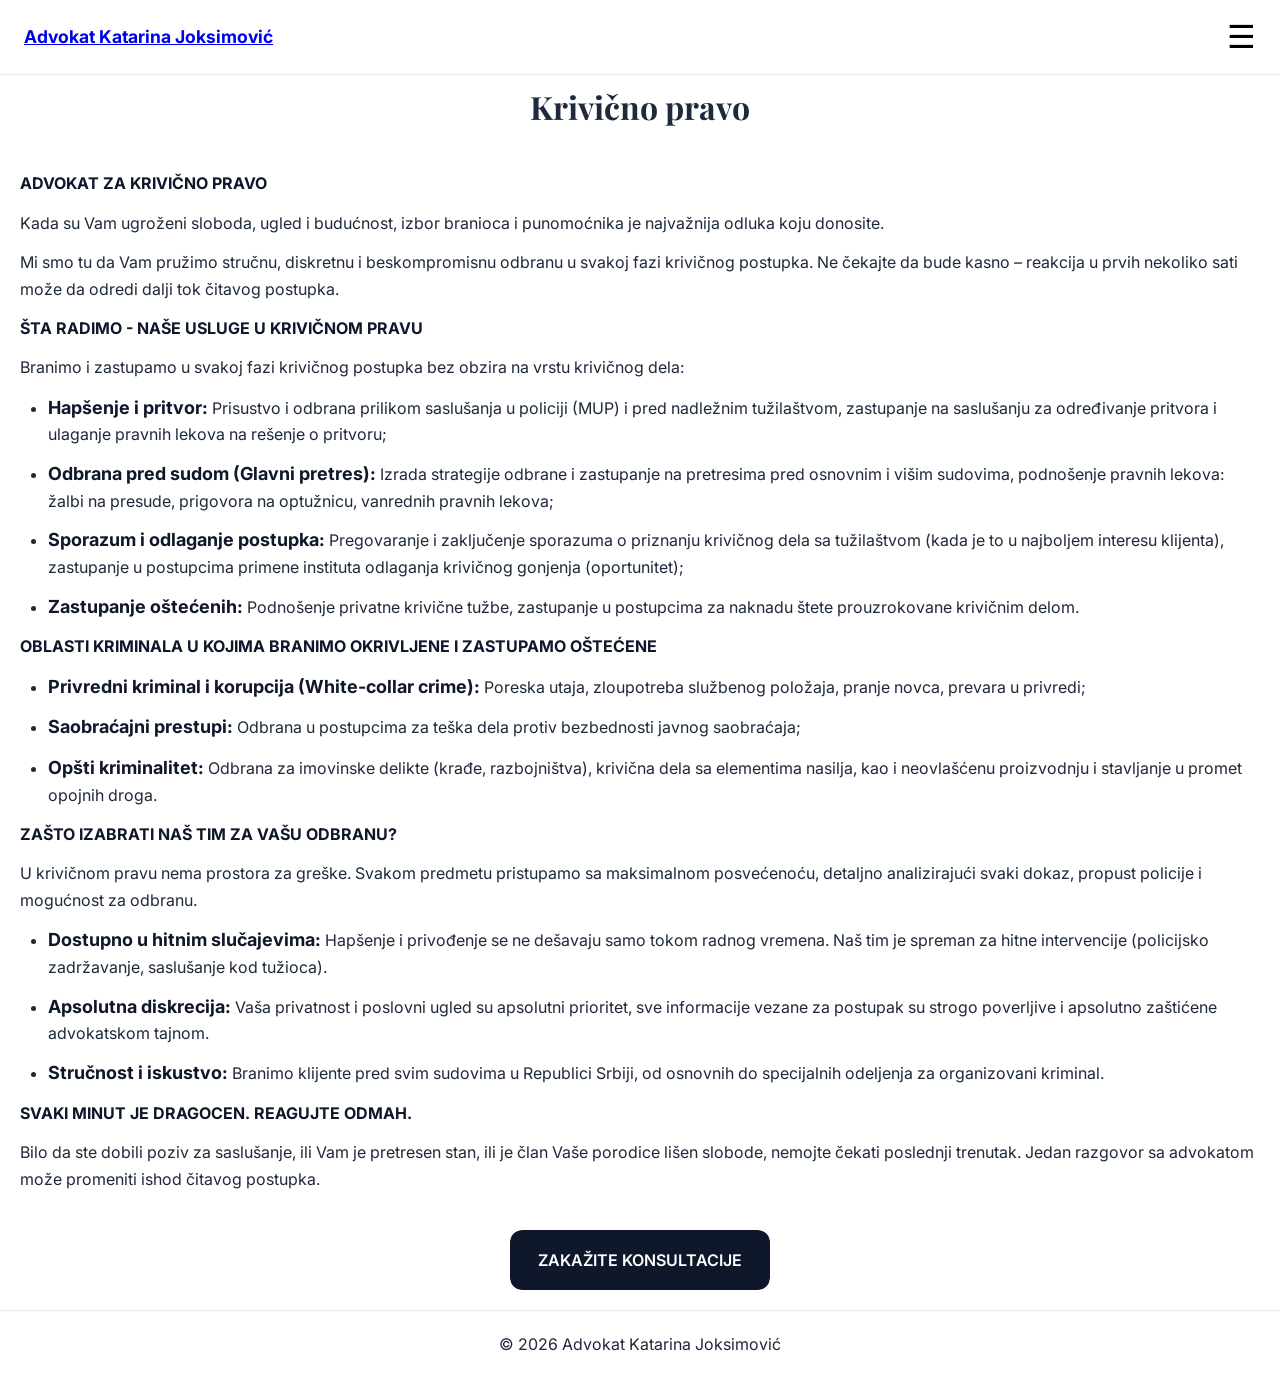
<file: krivicno.html>
<!DOCTYPE html>
<html lang="sr">
<head>
    <meta charset="UTF-8">
    <meta name="viewport" content="width=device-width, initial-scale=1.0">
    <title>Krivično Pravo | Advokat Borča - Katarina Joksimović</title>

    <link rel="stylesheet" href="css/style.css">

    <link href="https://fonts.googleapis.com/css2?family=Playfair+Display:wght@500;600;700&family=Inter:wght@300;400;500;600&display=swap"
          rel="stylesheet">
</head>

<body id="top" class="content">

<header class="header">
    <div class="logo">
        <a href="index.html" style="text-decoration:none;color:inherit;">
            Advokat Katarina Joksimović
        </a>
    </div>

    <button class="menu-btn" id="menuBtn">☰</button>
</header>

<nav id="mobileMenu" class="mobile-menu">
    <a href="index.html">Početna stranica</a>
    <a href="index.html#oblasti">Oblasti rada</a>
    <a href="index.html#biografija">Biografija</a>
    <a href="index.html#kontakt">Kontakt</a>
    <a href="#top">Vrh stranice</a>
</nav>

<h1 class="section-title move-down">Krivično pravo</h1>
<section class="section">
    <p class="content-intro">ADVOKAT ZA KRIVIČNO PRAVO</p>
    <p class="content-text">Kada su Vam ugroženi sloboda, ugled i budućnost, izbor branioca i punomoćnika je najvažnija odluka koju donosite.</p>
    <p class="content-text">Mi smo tu da Vam pružimo stručnu, diskretnu i beskompromisnu odbranu u svakoj fazi krivičnog postupka. Ne čekajte da bude kasno – reakcija u prvih nekoliko sati može da odredi dalji tok čitavog postupka.</p>

    <p class="content-subheading">ŠTA RADIMO - NAŠE USLUGE U KRIVIČNOM PRAVU</p>
    <p class="content-text">Branimo i zastupamo u svakoj fazi krivičnog postupka bez obzira na vrstu krivičnog dela:</p>
    <ul>
        <li><strong>Hapšenje i pritvor:</strong> Prisustvo i odbrana prilikom saslušanja u policiji (MUP) i pred nadležnim tužilaštvom, zastupanje na saslušanju za određivanje pritvora i ulaganje pravnih lekova na rešenje o pritvoru;</li>
        <li><strong>Odbrana pred sudom (Glavni pretres):</strong> Izrada strategije odbrane i zastupanje na pretresima pred osnovnim i višim sudovima, podnošenje pravnih lekova: žalbi na presude, prigovora na optužnicu, vanrednih pravnih lekova;</li>
        <li><strong>Sporazum i odlaganje postupka:</strong> Pregovaranje i zaključenje sporazuma o priznanju krivičnog dela sa tužilaštvom (kada je to u najboljem interesu klijenta), zastupanje u postupcima primene instituta odlaganja krivičnog gonjenja (oportunitet);</li>
        <li><strong>Zastupanje oštećenih:</strong> Podnošenje privatne krivične tužbe, zastupanje u postupcima za naknadu štete prouzrokovane krivičnim delom.</li>
    </ul>

    <p class="content-subheading">OBLASTI KRIMINALA U KOJIMA BRANIMO OKRIVLJENE I ZASTUPAMO OŠTEĆENE</p>
    <ul>
        <li><strong>Privredni kriminal i korupcija (White-collar crime):</strong> Poreska utaja, zloupotreba službenog položaja, pranje novca, prevara u privredi;</li>
        <li><strong>Saobraćajni prestupi:</strong> Odbrana u postupcima za teška dela protiv bezbednosti javnog saobraćaja;</li>
        <li><strong>Opšti kriminalitet:</strong> Odbrana za imovinske delikte (krađe, razbojništva), krivična dela sa elementima nasilja, kao i neovlašćenu proizvodnju i stavljanje u promet opojnih droga.</li>
    </ul>

    <p class="content-subheading">ZAŠTO IZABRATI NAŠ TIM ZA VAŠU ODBRANU?</p>
    <p class="content-text">U krivičnom pravu nema prostora za greške. Svakom predmetu pristupamo sa maksimalnom posvećenoću, detaljno analizirajući svaki dokaz, propust policije i mogućnost za odbranu.</p>
    <ul>
        <li><strong>Dostupno u hitnim slučajevima:</strong> Hapšenje i privođenje se ne dešavaju samo tokom radnog vremena. Naš tim je spreman za hitne intervencije (policijsko zadržavanje, saslušanje kod tužioca).</li>
        <li><strong>Apsolutna diskrecija:</strong> Vaša privatnost i poslovni ugled su apsolutni prioritet, sve informacije vezane za postupak su strogo poverljive i apsolutno zaštićene advokatskom tajnom.</li>
        <li><strong>Stručnost i iskustvo:</strong> Branimo klijente pred svim sudovima u Republici Srbiji, od osnovnih do specijalnih odeljenja za organizovani kriminal.</li>
    </ul>

    <p class="content-subheading">SVAKI MINUT JE DRAGOCEN. REAGUJTE ODMAH.</p>
    <p class="content-text">Bilo da ste dobili poziv za saslušanje, ili Vam je pretresen stan, ili je član Vaše porodice lišen slobode, nemojte čekati poslednji trenutak. Jedan razgovor sa advokatom može promeniti ishod čitavog postupka.</p>
</section>

<div class="contact-button">
    <a href="index.html#kontakt" class="consultation-btn" data-phone="+38162351611">
        <span class="front">ZAKAŽITE KONSULTACIJE</span>
    </a>
</div>

<footer class="footer">
    <p>© 2026 Advokat Katarina Joksimović</p>
</footer>

<script src="js/app.js"></script>

</body>
</html>
<script src="js/app.js"></script>
</body>
</html>
</file>
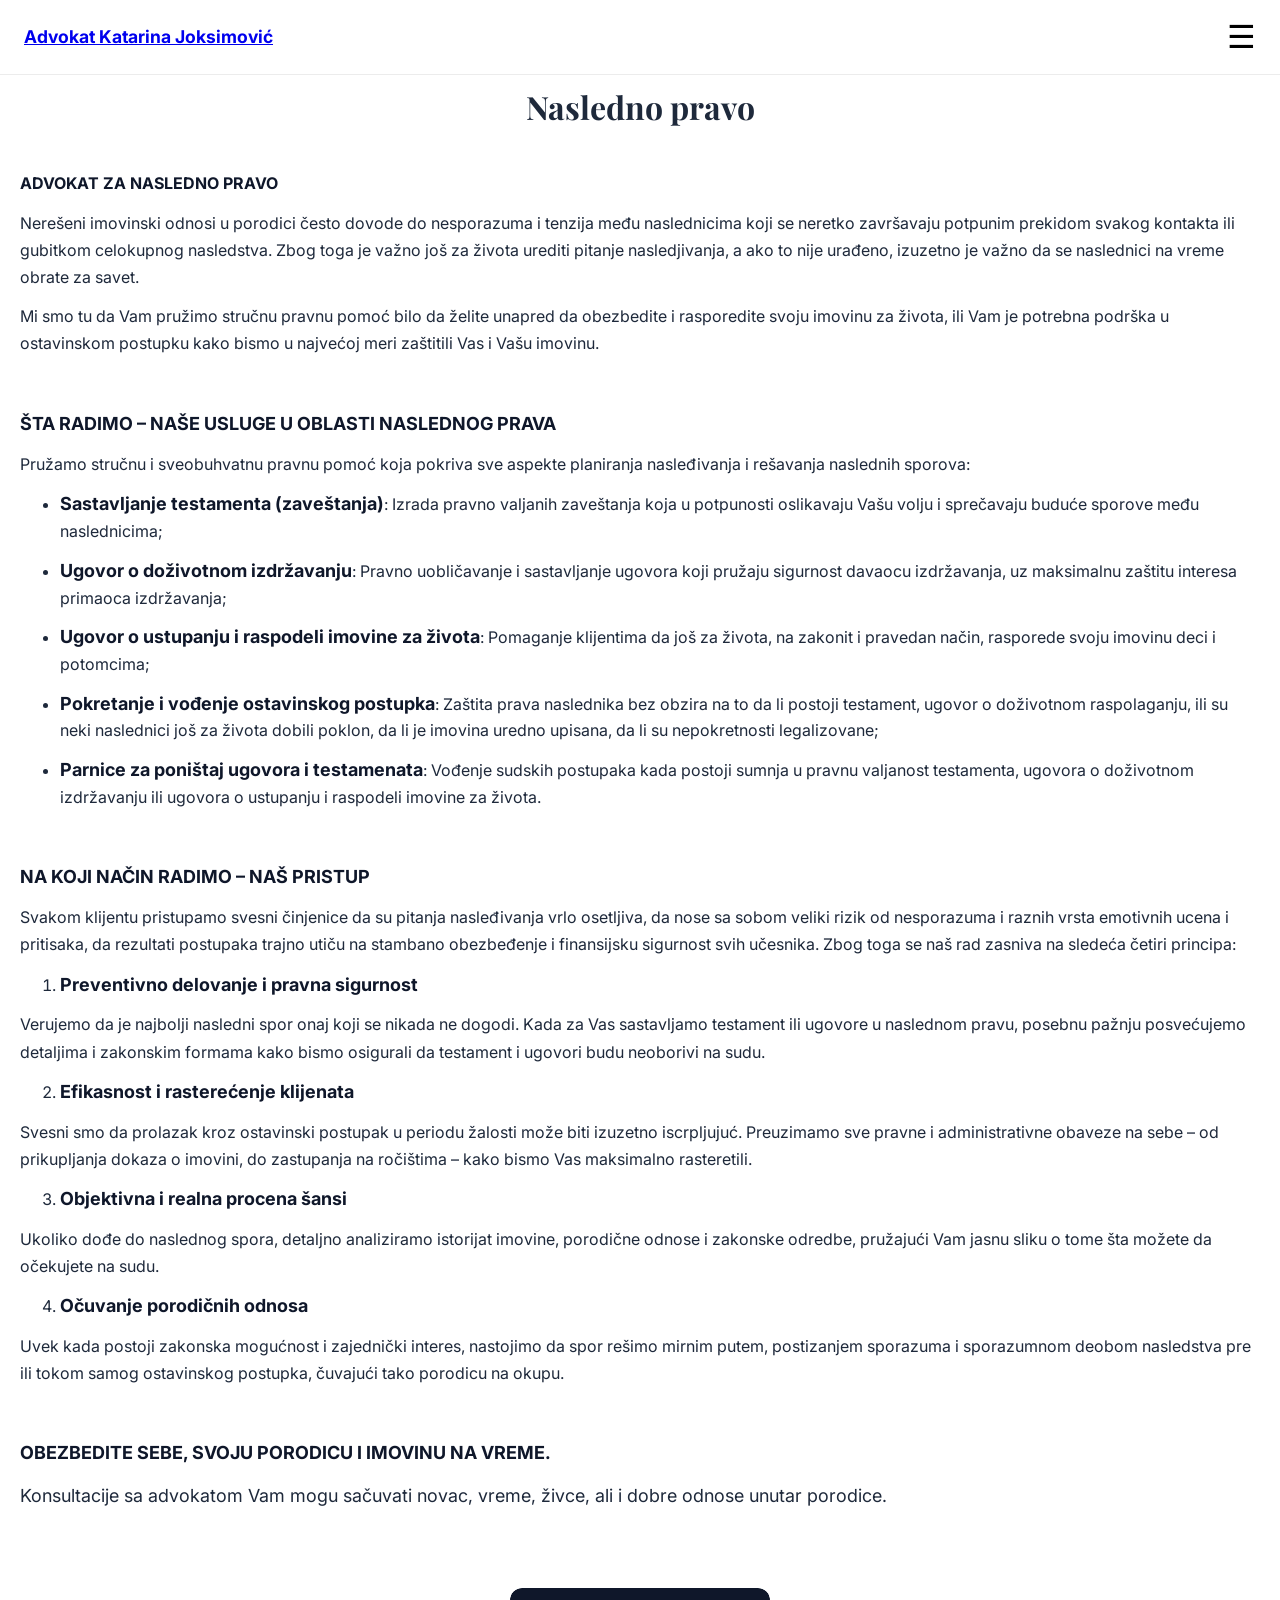
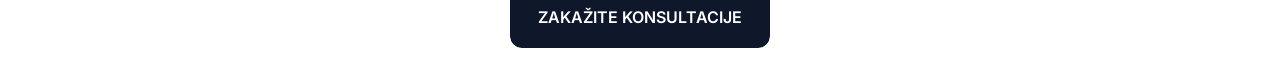
<file: nasledno.html>
<!DOCTYPE html>
<html lang="sr">
<head>
    <meta charset="UTF-8">
    <meta name="viewport" content="width=device-width, initial-scale=1.0">
    <title>Oblasti Prava | Advokat Borča</title>

    <link rel="stylesheet" href="css/style.css">

    <link href="https://fonts.googleapis.com/css2?family=Playfair+Display:wght@500;600;700&family=Inter:wght@300;400;500;600&display=swap"
          rel="stylesheet">
</head>

<body id="top" class="content">

<header class="header">
    <div class="logo">
        <a href="index.html" style="text-decoration:none;color:inherit;">
            Advokat Katarina Joksimović
        </a>
    </div>

    <button class="menu-btn" id="menuBtn">☰</button>
</header>

<nav id="mobileMenu" class="mobile-menu">
    <a href="index.html">Početna stranica</a>
    <a href="index.html#oblasti">Oblasti rada</a>
    <a href="index.html#biografija">Biografija</a>
    <a href="index.html#kontakt">Kontakt</a>
    <a href="#top">Vrh stranice</a>
</nav>

<!-- <section class="section" style="padding-top: 80px; padding-bottom: 40px;">
    <h2 class="section-title">Oblasti prava kojima se bavimo</h2>
    <div class="table-of-contents">
        <a href="#porodicno" class="toc-link">PORODIČNO I NASLEDNO PRAVO</a>
        <a href="#nekretnine" class="toc-link">NEKRETNINE I UGOVORI</a>
        <a href="#krivicno" class="toc-link">KRIVIČNO I PREKRŠAJNO PRAVO</a>
        <a href="#steta" class="toc-link">NADNADA ŠTETE I NAPLATA DUGOVA</a>
        <a href="#radno" class="toc-link">RADNO I PRIVREDNO PRAVO</a>
    </div>
</section> -->

<h1 class="section-title move-down">Nasledno pravo</h1>
<section class="section">
    <p class="content-intro">ADVOKAT ZA NASLEDNO PRAVO</p>
    <p class="content-text">Nerešeni imovinski odnosi u porodici često dovode do nesporazuma i tenzija među naslednicima koji se neretko završavaju potpunim prekidom svakog kontakta ili gubitkom celokupnog nasledstva. Zbog toga je važno još za života urediti pitanje nasledjivanja, a ako to nije urađeno, izuzetno je važno da se naslednici na vreme obrate za savet.</p>
    <p class="content-text">Mi smo tu da Vam pružimo stručnu pravnu pomoć bilo da želite unapred da obezbedite i rasporedite svoju imovinu za života, ili Vam je potrebna podrška u ostavinskom postupku kako bismo u najvećoj meri zaštitili Vas i Vašu imovinu.</p>
<p style='margin-top:0cm;margin-right:0cm;margin-bottom:8.0pt;margin-left:0cm;font-size:11.0pt;font-family:"Calibri",sans-serif;'>&nbsp;</p>
<p style='margin-top:0cm;margin-right:0cm;margin-bottom:8.0pt;margin-left:0cm;font-size:11.0pt;font-family:"Calibri",sans-serif;'><strong>&Scaron;TA RADIMO &ndash; NA&Scaron;E USLUGE U OBLASTI NASLEDNOG PRAVA</strong></p>
<p style='margin-top:0cm;margin-right:0cm;margin-bottom:8.0pt;margin-left:0cm;font-size:11.0pt;font-family:"Calibri",sans-serif;'>Pružamo stručnu i sveobuhvatnu pravnu pomoć koja pokriva sve aspekte planiranja nasleđivanja i re&scaron;avanja naslednih sporova:&nbsp;</p>
<ul style="list-style-type: disc;">
    <li><strong>Sastavljanje testamenta (zave&scaron;tanja)</strong>: Izrada pravno valjanih zave&scaron;tanja koja u potpunosti oslikavaju Va&scaron;u volju i sprečavaju buduće sporove među naslednicima;</li>
    <li><strong>Ugovor o doživotnom izdržavanju</strong>: Pravno uobličavanje i sastavljanje ugovora koji pružaju sigurnost davaocu izdržavanja, uz maksimalnu za&scaron;titu interesa primaoca izdržavanja;</li>
    <li><strong>Ugovor o ustupanju i raspodeli imovine za života</strong>: Pomaganje klijentima da jo&scaron; za života, na zakonit i pravedan način, rasporede svoju imovinu deci i potomcima; &nbsp; &nbsp;</li>
    <li><strong>Pokretanje i vođenje ostavinskog postupka</strong>: Za&scaron;tita prava naslednika bez obzira na to da li postoji testament, ugovor o doživotnom raspolaganju, ili su neki naslednici jo&scaron; za života dobili poklon, da li je imovina uredno upisana, da li su nepokretnosti legalizovane;&nbsp;</li>

    <li><strong>Parnice za poni&scaron;taj ugovora i testamenata</strong>: Vođenje sudskih postupaka kada postoji sumnja u pravnu valjanost testamenta, ugovora o doživotnom izdržavanju ili ugovora o ustupanju i raspodeli imovine za života.</li>
</ul>
<p style='margin-top:0cm;margin-right:0cm;margin-bottom:8.0pt;margin-left:18.0pt;font-size:11.0pt;font-family:"Calibri",sans-serif;'>&nbsp;</p>
<p style='margin-top:0cm;margin-right:0cm;margin-bottom:8.0pt;margin-left:0cm;font-size:11.0pt;font-family:"Calibri",sans-serif;'><strong>NA KOJI NAČIN RADIMO &ndash; NA&Scaron; PRISTUP</strong></p>
<p style='margin-top:0cm;margin-right:0cm;margin-bottom:8.0pt;margin-left:0cm;font-size:11.0pt;font-family:"Calibri",sans-serif;'>Svakom klijentu pristupamo svesni činjenice da su pitanja nasleđivanja vrlo osetljiva, da nose sa sobom veliki rizik od nesporazuma i raznih vrsta emotivnih ucena i pritisaka, da rezultati postupaka trajno utiču na stambano obezbeđenje i finansijsku sigurnost svih učesnika. Zbog toga se na&scaron; rad zasniva na sledeća četiri principa:</p>
<div style='margin-top:0cm;margin-right:0cm;margin-bottom:8.0pt;margin-left:0cm;font-size:11.0pt;font-family:"Calibri",sans-serif;'>
    <ol style="margin-bottom:0cm;list-style-type: decimal;">
        <li style='margin-top:0cm;margin-right:0cm;margin-bottom:8.0pt;margin-left:0cm;font-size:11.0pt;font-family:"Calibri",sans-serif;'><strong>Preventivno delovanje i pravna sigurnost</strong></li>
    </ol>
</div>
<p style='margin-top:0cm;margin-right:0cm;margin-bottom:.0001pt;margin-left:36.0pt;font-size:11.0pt;font-family:"Calibri",sans-serif;'>Verujemo da je najbolji nasledni spor onaj koji se nikada ne dogodi. Kada za Vas sastavljamo testament ili ugovore u naslednom pravu, posebnu pažnju posvećujemo detaljima i zakonskim formama kako bismo osigurali da testament i ugovori budu neoborivi na sudu.</p>
<div style='margin-top:0cm;margin-right:0cm;margin-bottom:8.0pt;margin-left:0cm;font-size:11.0pt;font-family:"Calibri",sans-serif;'>
    <ol start="2" style="margin-bottom:0cm;list-style-type: decimal;">
        <li style='margin-top:0cm;margin-right:0cm;margin-bottom:8.0pt;margin-left:0cm;font-size:11.0pt;font-family:"Calibri",sans-serif;'><strong>Efikasnost i rasterećenje klijenata</strong></li>
    </ol>
</div>
<p style='margin-top:0cm;margin-right:0cm;margin-bottom:.0001pt;margin-left:36.0pt;font-size:11.0pt;font-family:"Calibri",sans-serif;'>Svesni smo da prolazak kroz ostavinski postupak u periodu žalosti može biti izuzetno iscrpljujuć. Preuzimamo sve pravne i administrativne obaveze na sebe &ndash; od prikupljanja dokaza o imovini, do zastupanja na roči&scaron;tima &ndash; kako bismo Vas maksimalno rasteretili.</p>
<div style='margin-top:0cm;margin-right:0cm;margin-bottom:8.0pt;margin-left:0cm;font-size:11.0pt;font-family:"Calibri",sans-serif;'>
    <ol start="3" style="margin-bottom:0cm;list-style-type: decimal;">
        <li style='margin-top:0cm;margin-right:0cm;margin-bottom:8.0pt;margin-left:0cm;font-size:11.0pt;font-family:"Calibri",sans-serif;'><strong>Objektivna i realna procena &scaron;ansi</strong></li>
    </ol>
</div>
<p style='margin-top:0cm;margin-right:0cm;margin-bottom:.0001pt;margin-left:36.0pt;font-size:11.0pt;font-family:"Calibri",sans-serif;'>Ukoliko dođe do naslednog spora, detaljno analiziramo istorijat imovine, porodične odnose i zakonske odredbe, pružajući Vam jasnu sliku o tome &scaron;ta možete da očekujete na sudu.</p>
<div style='margin-top:0cm;margin-right:0cm;margin-bottom:8.0pt;margin-left:0cm;font-size:11.0pt;font-family:"Calibri",sans-serif;'>
    <ol start="4" style="margin-bottom:0cm;list-style-type: decimal;">
        <li style='margin-top:0cm;margin-right:0cm;margin-bottom:8.0pt;margin-left:0cm;font-size:11.0pt;font-family:"Calibri",sans-serif;'><strong>Očuvanje porodičnih odnosa</strong></li>
    </ol>
</div>
<p style='margin-top:0cm;margin-right:0cm;margin-bottom:8.0pt;margin-left:36.0pt;font-size:11.0pt;font-family:"Calibri",sans-serif;'>Uvek kada postoji zakonska mogućnost i zajednički interes, nastojimo da spor re&scaron;imo mirnim putem, postizanjem sporazuma i sporazumnom deobom nasledstva pre ili tokom samog ostavinskog postupka, čuvajući tako porodicu na okupu.</p>
<p style='margin-top:0cm;margin-right:0cm;margin-bottom:8.0pt;margin-left:0cm;font-size:11.0pt;font-family:"Calibri",sans-serif;'>&nbsp;</p>
<p style='margin-top:0cm;margin-right:0cm;margin-bottom:8.0pt;margin-left:0cm;font-size:11.0pt;font-family:"Calibri",sans-serif;line-height:normal;'><strong><span style="font-family:Calibri;">OBEZBEDITE SEBE, SVOJU PORODICU I IMOVINU NA VREME.</span></strong></p>
<p style='margin-top:0cm;margin-right:0cm;margin-bottom:8.0pt;margin-left:0cm;font-size:11.0pt;font-family:"Calibri",sans-serif;line-height:normal;'><span style="font-family:Calibri;">Konsultacije sa advokatom Vam mogu sačuvati novac, vreme, živce, ali i dobre odnose unutar porodice.</span></p>
<p style='margin-top:0cm;margin-right:0cm;margin-bottom:8.0pt;margin-left:0cm;font-size:11.0pt;font-family:"Calibri",sans-serif;'>&nbsp;</p>
</section>

<div class="contact-button">
    <a
            href="index.html#kontakt"
            class="consultation-btn"
            data-phone="+38162351611"
    >
        <span class="front">
            ZAKAŽITE KONSULTACIJE
        </span>
    </a>
</div>

<script src="js/app.js"></script>

</body>
</html>
</file>
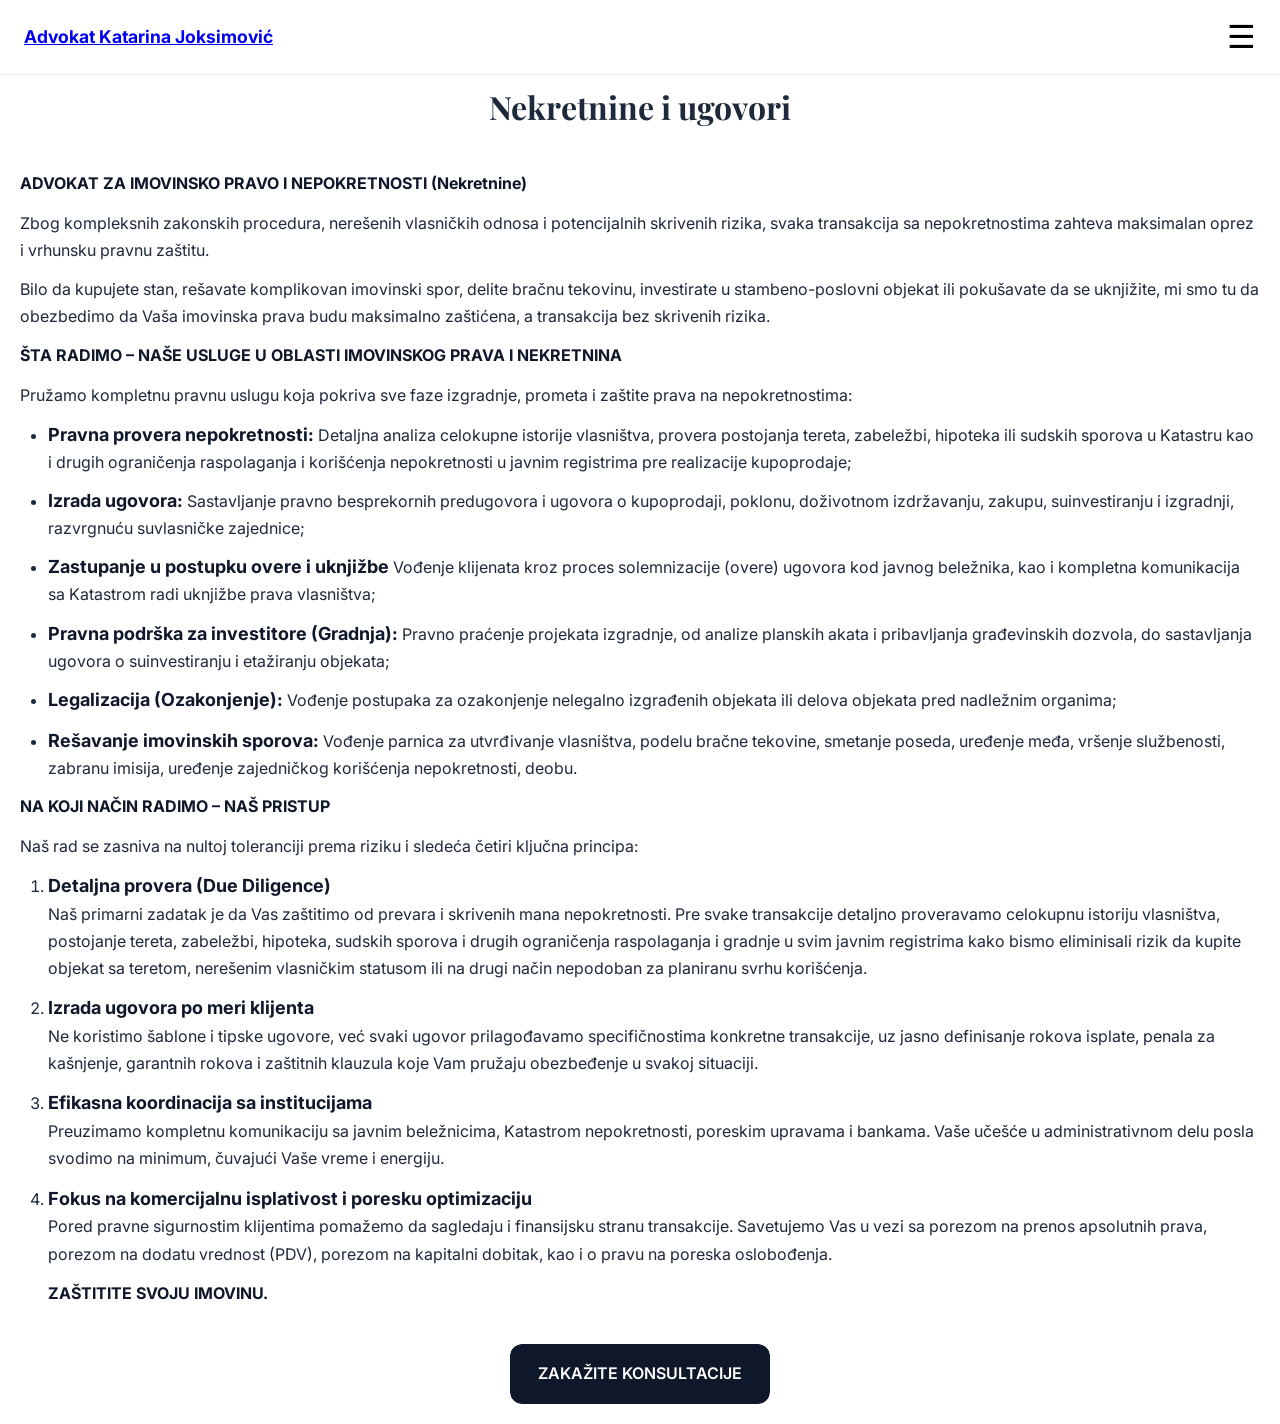
<file: nekretnine.html>
<!DOCTYPE html>
<html lang="sr">
<head>
    <meta charset="UTF-8">
    <meta name="viewport" content="width=device-width, initial-scale=1.0">
    <title>Oblasti Prava | Advokat Borča</title>

    <link rel="stylesheet" href="css/style.css">

    <link href="https://fonts.googleapis.com/css2?family=Playfair+Display:wght@500;600;700&family=Inter:wght@300;400;500;600&display=swap"
          rel="stylesheet">
</head>

<body id="top" class="content">

<header class="header">
    <div class="logo">
        <a href="index.html" style="text-decoration:none;color:inherit;">
            Advokat Katarina Joksimović
        </a>
    </div>

    <button class="menu-btn" id="menuBtn">☰</button>
</header>

<nav id="mobileMenu" class="mobile-menu">
    <a href="index.html">Početna stranica</a>
    <a href="index.html#oblasti">Oblasti rada</a>
    <a href="index.html#biografija">Biografija</a>
    <a href="index.html#kontakt">Kontakt</a>
    <a href="#top">Vrh stranice</a>
</nav>

<!-- <section class="section" style="padding-top: 80px; padding-bottom: 40px;">
    <h2 class="section-title">Oblasti prava kojima se bavimo</h2>
    <div class="table-of-contents">
        <a href="#porodicno" class="toc-link">PORODIČNO I NASLEDNO PRAVO</a>
        <a href="#nekretnine" class="toc-link">NEKRETNINE I UGOVORI</a>
        <a href="#krivicno" class="toc-link">KRIVIČNO I PREKRŠAJNO PRAVO</a>
        <a href="#steta" class="toc-link">NADNADA ŠTETE I NAPLATA DUGOVA</a>
        <a href="#radno" class="toc-link">RADNO I PRIVREDNO PRAVO</a>
    </div>
</section> -->

<h1 class="section-title move-down">Nekretnine i ugovori</h1>
<section class="section">
       <p class="content-intro">ADVOKAT ZA IMOVINSKO PRAVO I NEPOKRETNOSTI (Nekretnine)</p>
    <p class="content-text">Zbog kompleksnih zakonskih procedura, nerešenih vlasničkih odnosa i potencijalnih skrivenih rizika, svaka transakcija sa nepokretnostima zahteva maksimalan oprez i vrhunsku pravnu zaštitu.</p>
    <p class="content-text">Bilo da kupujete stan, rešavate komplikovan imovinski spor, delite bračnu tekovinu, investirate u stambeno-poslovni objekat ili pokušavate da se uknjižite, mi smo tu da obezbedimo da Vaša imovinska prava budu maksimalno zaštićena, a transakcija bez skrivenih rizika. </p>

    <p class="content-subheading">ŠTA RADIMO – NAŠE USLUGE U OBLASTI IMOVINSKOG PRAVA I NEKRETNINA</p>
    <p class="content-text">Pružamo kompletnu pravnu uslugu koja pokriva sve faze izgradnje, prometa i zaštite prava na nepokretnostima:</p>
    <ul>
        <li><strong>Pravna provera nepokretnosti:</strong> Detaljna analiza celokupne istorije vlasništva, provera postojanja tereta, zabeležbi, hipoteka ili sudskih sporova u Katastru kao i drugih ograničenja raspolaganja i korišćenja nepokretnosti u javnim registrima pre realizacije kupoprodaje;</li>
        <li><strong>Izrada ugovora: </strong> Sastavljanje pravno besprekornih predugovora i ugovora o kupoprodaji, poklonu, doživotnom izdržavanju, zakupu, suinvestiranju i izgradnji, razvrgnuću suvlasničke zajednice;</li>
        <li><strong>Zastupanje u postupku overe i uknjižbe</strong> Vođenje klijenata kroz proces solemnizacije (overe) ugovora kod javnog beležnika, kao i kompletna komunikacija sa Katastrom radi uknjižbe prava vlasništva;</li>
        <li><strong>Pravna podrška za investitore (Gradnja): </strong> Pravno praćenje projekata izgradnje, od analize planskih akata i pribavljanja građevinskih dozvola, do sastavljanja ugovora o suinvestiranju i etažiranju objekata;</li>

        <li><strong>Legalizacija (Ozakonjenje): </strong> Vođenje postupaka za ozakonjenje nelegalno izgrađenih objekata ili delova objekata pred nadležnim organima;</li>
    <li><strong>Rešavanje imovinskih sporova:  </strong> Vođenje parnica za utvrđivanje vlasništva, podelu bračne tekovine, smetanje poseda, uređenje međa, vršenje službenosti, zabranu imisija, uređenje zajedničkog korišćenja nepokretnosti, deobu.</li>
    </ul>

    <p class="content-subheading">NA KOJI NAČIN RADIMO – NAŠ PRISTUP</p>
    <p class="content-text">Naš rad se zasniva na nultoj toleranciji prema riziku i sledeća četiri ključna principa:</p>
    <ol>
        <li><strong>Detaljna provera (Due Diligence)</strong>
            <p class="content-text">Naš primarni zadatak je da Vas zaštitimo od prevara i skrivenih mana nepokretnosti.
Pre svake transakcije detaljno proveravamo celokupnu istoriju vlasništva, postojanje tereta, zabeležbi, hipoteka, sudskih sporova i drugih ograničenja raspolaganja i gradnje u svim javnim registrima kako bismo eliminisali rizik da kupite objekat sa teretom, nerešenim vlasničkim statusom ili na drugi način nepodoban za planiranu svrhu korišćenja.
</p>
        </li>
        <li><strong>Izrada ugovora po meri klijenta</strong>
            <p class="content-text">Ne koristimo šablone i tipske ugovore, već svaki ugovor prilagođavamo specifičnostima konkretne transakcije, uz jasno definisanje rokova isplate, penala za kašnjenje, garantnih rokova i zaštitnih klauzula koje Vam pružaju obezbeđenje u svakoj situaciji.</p>
        </li>
        <li><strong>Efikasna koordinacija sa institucijama</strong>
            <p class="content-text">Preuzimamo kompletnu komunikaciju sa javnim beležnicima, Katastrom nepokretnosti, poreskim upravama i bankama. Vaše učešće u administrativnom delu posla svodimo na minimum, čuvajući Vaše vreme i energiju.</p>
        </li>
        <li><strong>Fokus na komercijalnu isplativost i poresku optimizaciju</strong>
            <p class="content-text">Pored pravne sigurnostim klijentima pomažemo da sagledaju i finansijsku stranu transakcije. Savetujemo Vas u vezi sa porezom na prenos apsolutnih prava, porezom na dodatu vrednost (PDV), porezom na kapitalni dobitak, kao i o pravu na poreska oslobođenja.</p>
        </li>
            <p class="content-subheading">ZAŠTITITE SVOJU IMOVINU. </p>
    </ol>
</section>
<div class="contact-button">
    <a
            href="index.html#kontakt"
            class="consultation-btn"
            data-phone="+38162351611"
    >
        <span class="front">
            ZAKAŽITE KONSULTACIJE
        </span>
    </a>
</div>
<script src="js/app.js"></script>

</body>
</html>
</file>
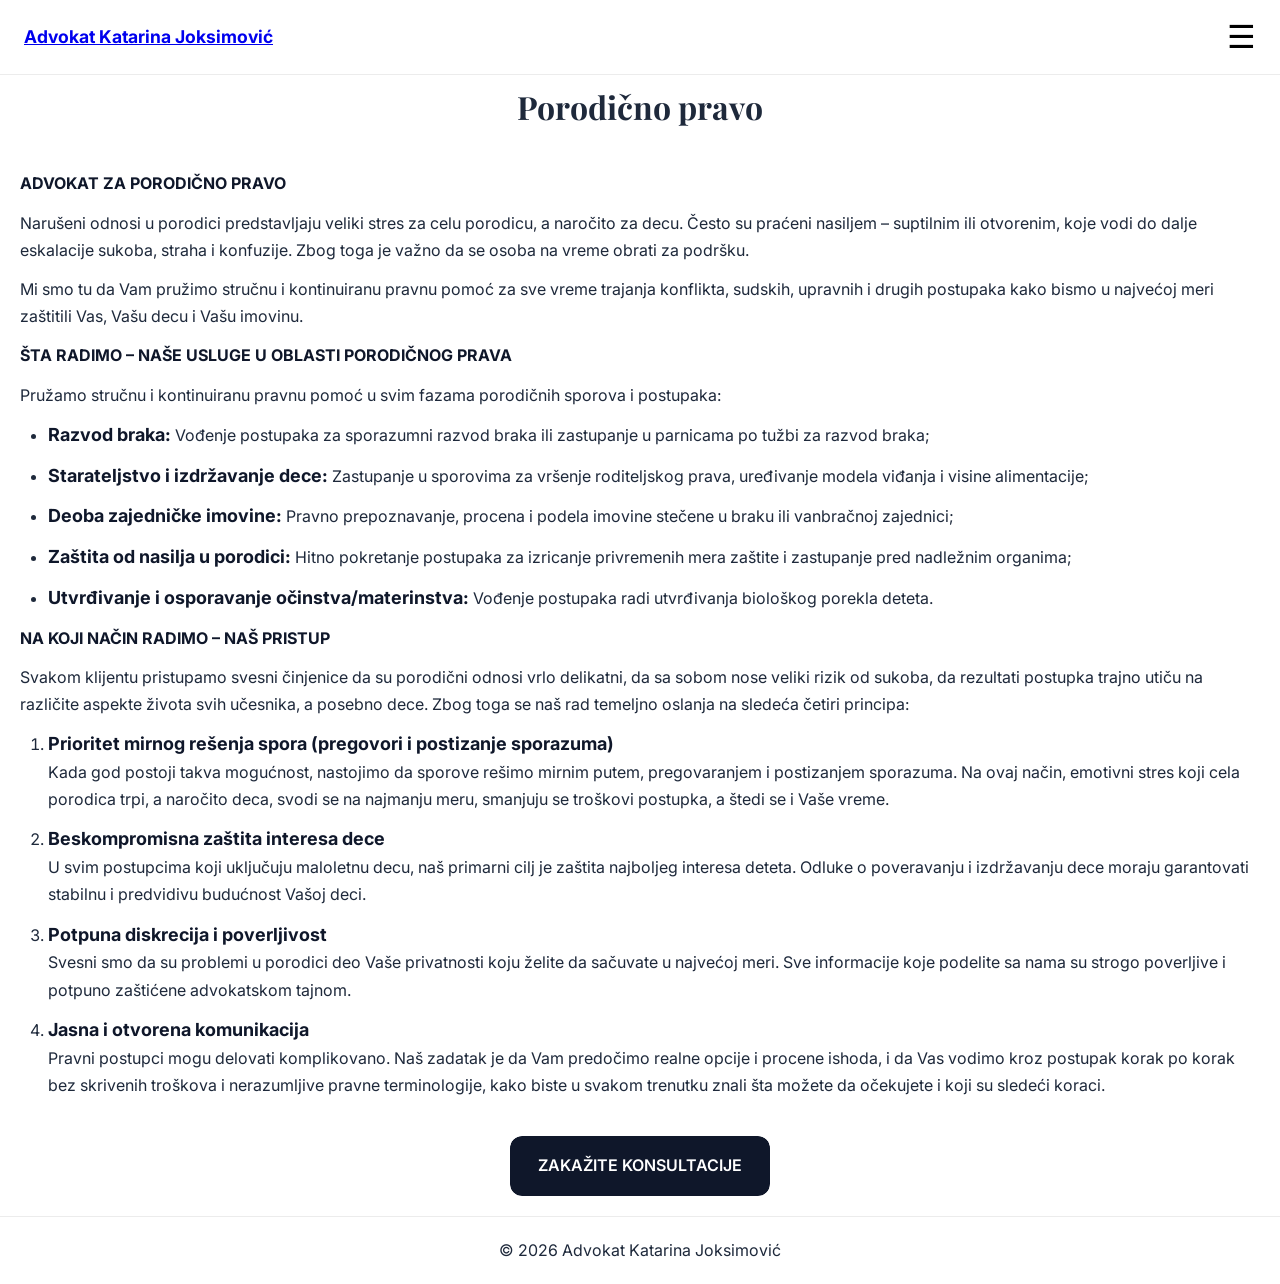
<file: porodicno.html>
<!DOCTYPE html>
<html lang="sr">
<head>
    <meta charset="UTF-8">
    <meta name="viewport" content="width=device-width, initial-scale=1.0">
    <title>Porodično Pravo | Advokat Borča - Katarina Joksimović</title>

    <link rel="stylesheet" href="css/style.css">

    <link href="https://fonts.googleapis.com/css2?family=Playfair+Display:wght@500;600;700&family=Inter:wght@300;400;500;600&display=swap"
          rel="stylesheet">
</head>

<body id="top" class="content">

<header class="header">
    <div class="logo">
        <a href="index.html" style="text-decoration:none;color:inherit;">
            Advokat Katarina Joksimović
        </a>
    </div>

    <button class="menu-btn" id="menuBtn">☰</button>
</header>

<nav id="mobileMenu" class="mobile-menu">
    <a href="index.html">Početna stranica</a>
    <a href="index.html#oblasti">Oblasti rada</a>
    <a href="index.html#biografija">Biografija</a>
    <a href="index.html#kontakt">Kontakt</a>
    <a href="#top">Vrh stranice</a>
</nav>

<h1 class="section-title move-down">Porodično pravo</h1>
<section class="section">
    <p class="content-intro">ADVOKAT ZA PORODIČNO PRAVO</p>
    <p class="content-text">Narušeni odnosi u porodici predstavljaju veliki stres za celu porodicu, a naročito za decu. Često su praćeni nasiljem – suptilnim ili otvorenim, koje vodi do dalje eskalacije sukoba, straha i konfuzije. Zbog toga je važno da se osoba na vreme obrati za podršku.</p>
    <p class="content-text">Mi smo tu da Vam pružimo stručnu i kontinuiranu pravnu pomoć za sve vreme trajanja konflikta, sudskih, upravnih i drugih postupaka kako bismo u najvećoj meri zaštitili Vas, Vašu decu i Vašu imovinu.</p>

    <p class="content-subheading">ŠTA RADIMO – NAŠE USLUGE U OBLASTI PORODIČNOG PRAVA</p>
    <p class="content-text">Pružamo stručnu i kontinuiranu pravnu pomoć u svim fazama porodičnih sporova i postupaka:</p>
    <ul>
        <li><strong>Razvod braka:</strong> Vođenje postupaka za sporazumni razvod braka ili zastupanje u parnicama po tužbi za razvod braka;</li>
        <li><strong>Starateljstvo i izdržavanje dece:</strong> Zastupanje u sporovima za vršenje roditeljskog prava, uređivanje modela viđanja i visine alimentacije;</li>
        <li><strong>Deoba zajedničke imovine:</strong> Pravno prepoznavanje, procena i podela imovine stečene u braku ili vanbračnoj zajednici;</li>
        <li><strong>Zaštita od nasilja u porodici:</strong> Hitno pokretanje postupaka za izricanje privremenih mera zaštite i zastupanje pred nadležnim organima;</li>
        <li><strong>Utvrđivanje i osporavanje očinstva/materinstva:</strong> Vođenje postupaka radi utvrđivanja biološkog porekla deteta.</li>
    </ul>

    <p class="content-subheading">NA KOJI NAČIN RADIMO – NAŠ PRISTUP</p>
    <p class="content-text">Svakom klijentu pristupamo svesni činjenice da su porodični odnosi vrlo delikatni, da sa sobom nose veliki rizik od sukoba, da rezultati postupka trajno utiču na različite aspekte života svih učesnika, a posebno dece. Zbog toga se naš rad temeljno oslanja na sledeća četiri principa:</p>
    <ol>
        <li><strong>Prioritet mirnog rešenja spora (pregovori i postizanje sporazuma)</strong>
            <p class="content-text">Kada god postoji takva mogućnost, nastojimo da sporove rešimo mirnim putem, pregovaranjem i postizanjem sporazuma. Na ovaj način, emotivni stres koji cela porodica trpi, a naročito deca, svodi se na najmanju meru, smanjuju se troškovi postupka, a štedi se i Vaše vreme.</p>
        </li>
        <li><strong>Beskompromisna zaštita interesa dece</strong>
            <p class="content-text">U svim postupcima koji uključuju maloletnu decu, naš primarni cilj je zaštita najboljeg interesa deteta. Odluke o poveravanju i izdržavanju dece moraju garantovati stabilnu i predvidivu budućnost Vašoj deci.</p>
        </li>
        <li><strong>Potpuna diskrecija i poverljivost</strong>
            <p class="content-text">Svesni smo da su problemi u porodici deo Vaše privatnosti koju želite da sačuvate u najvećoj meri. Sve informacije koje podelite sa nama su strogo poverljive i potpuno zaštićene advokatskom tajnom.</p>
        </li>
        <li><strong>Jasna i otvorena komunikacija</strong>
            <p class="content-text">Pravni postupci mogu delovati komplikovano. Naš zadatak je da Vam predočimo realne opcije i procene ishoda, i da Vas vodimo kroz postupak korak po korak bez skrivenih troškova i nerazumljive pravne terminologije, kako biste u svakom trenutku znali šta možete da očekujete i koji su sledeći koraci.</p>
        </li>
    </ol>
</section>

<div class="contact-button">
    <a href="index.html#kontakt" class="consultation-btn" data-phone="+38162351611">
        <span class="front">ZAKAŽITE KONSULTACIJE</span>
    </a>
</div>

<footer class="footer">
    <p>© 2026 Advokat Katarina Joksimović</p>
</footer>

<script src="js/app.js"></script>

</body>
</html>
 

</section>

<script src="js/app.js"></script>

</body>
</html>
</file>
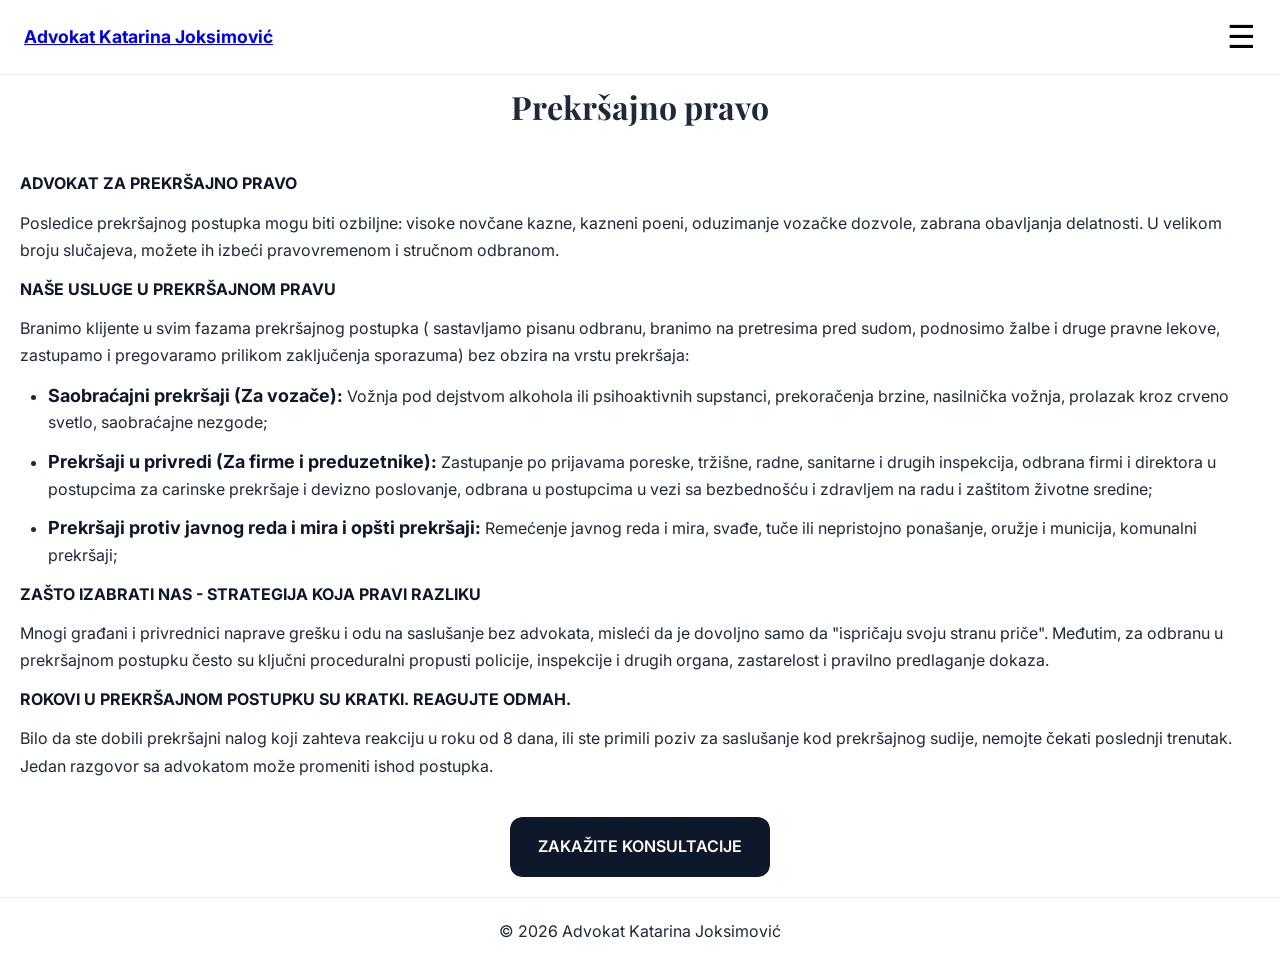
<file: prekrsajno.html>
﻿<!DOCTYPE html>
<html lang="sr">
<head>
    <meta charset="UTF-8">
    <meta name="viewport" content="width=device-width, initial-scale=1.0">
    <title>Prekršajno pravo | Advokat Katarina Joksimović</title>
    <link rel="stylesheet" href="css/style.css">
    <link href="https://fonts.googleapis.com/css2?family=Playfair+Display:wght@500;600;700&family=Inter:wght@300;400;500;600&display=swap" rel="stylesheet">
</head>
<body id="top" class="content">
<header class="header">
    <div class="logo">
        <a href="index.html" style="text-decoration:none;color:inherit;">Advokat Katarina Joksimović</a>
    </div>
    <button class="menu-btn" id="menuBtn">☰</button>
</header>
<nav id="mobileMenu" class="mobile-menu">
    <a href="index.html">Početna stranica</a>
    <a href="index.html#oblasti">Oblasti rada</a>
    <a href="index.html#biografija">Biografija</a>
    <a href="index.html#kontakt">Kontakt</a>
    <a href="#top">Vrh stranice</a>
</nav>
<h1 class="section-title move-down">Prekršajno pravo</h1>
<section class="section">
    <p class="content-intro">ADVOKAT ZA PREKRŠAJNO PRAVO</p>
    <p class="content-text">Posledice prekršajnog postupka mogu biti ozbiljne: visoke novčane kazne, kazneni poeni, oduzimanje vozačke dozvole, zabrana obavljanja delatnosti. U velikom broju slučajeva, možete ih izbeći pravovremenom i stručnom odbranom.</p>
    <p class="content-subheading">NAŠE USLUGE U PREKRŠAJNOM PRAVU</p>
    <p class="content-text">Branimo klijente u svim fazama prekršajnog postupka ( sastavljamo pisanu odbranu, branimo na pretresima pred sudom, podnosimo žalbe i druge pravne lekove, zastupamo i pregovaramo prilikom zaključenja sporazuma) bez obzira na vrstu prekršaja:</p>
    <ul>
        <li><strong>Saobraćajni prekršaji (Za vozače): </strong> Vožnja pod dejstvom alkohola ili psihoaktivnih supstanci, prekoračenja brzine, nasilnička vožnja, prolazak kroz crveno svetlo, saobraćajne nezgode;</li>
        <li><strong>Prekršaji u privredi (Za firme i preduzetnike): </strong> Zastupanje po prijavama poreske, tržišne, radne, sanitarne i drugih inspekcija, odbrana firmi i direktora u postupcima za carinske prekršaje i devizno poslovanje, odbrana u postupcima u vezi sa bezbednošću i zdravljem na radu i zaštitom životne sredine;</li>
        <li><strong>Prekršaji protiv javnog reda i mira i opšti prekršaji: </strong>Remećenje javnog reda i mira, svađe, tuče ili nepristojno ponašanje, oružje i municija, komunalni prekršaji;</li>
    </ul>
    <p class="content-subheading">ZAŠTO IZABRATI NAS - STRATEGIJA KOJA PRAVI RAZLIKU</p>
    <p class="content-text">Mnogi građani i privrednici naprave grešku i odu na saslušanje bez advokata, misleći da je dovoljno samo da "ispričaju svoju stranu priče". Međutim, za odbranu u prekršajnom postupku često su ključni proceduralni propusti policije, inspekcije i drugih organa, zastarelost i pravilno predlaganje dokaza.</p>
    <p class="content-subheading">ROKOVI U PREKRŠAJNOM POSTUPKU SU KRATKI. REAGUJTE ODMAH.</p>
    <p class="content-text">Bilo da ste dobili prekršajni nalog koji zahteva reakciju u roku od 8 dana, ili ste primili poziv za saslušanje kod prekršajnog sudije, nemojte čekati poslednji trenutak. Jedan razgovor sa advokatom može promeniti ishod postupka.</p>
</section>
<div class="contact-button">
    <a href="index.html#kontakt" class="consultation-btn" data-phone="+38162351611">
        <span class="front">ZAKAŽITE KONSULTACIJE</span>
    </a>
</div>
<footer class="footer">
    <p>© 2026 Advokat Katarina Joksimović</p>
</footer>
<script src="js/app.js"></script>
</body>
</html>
</file>
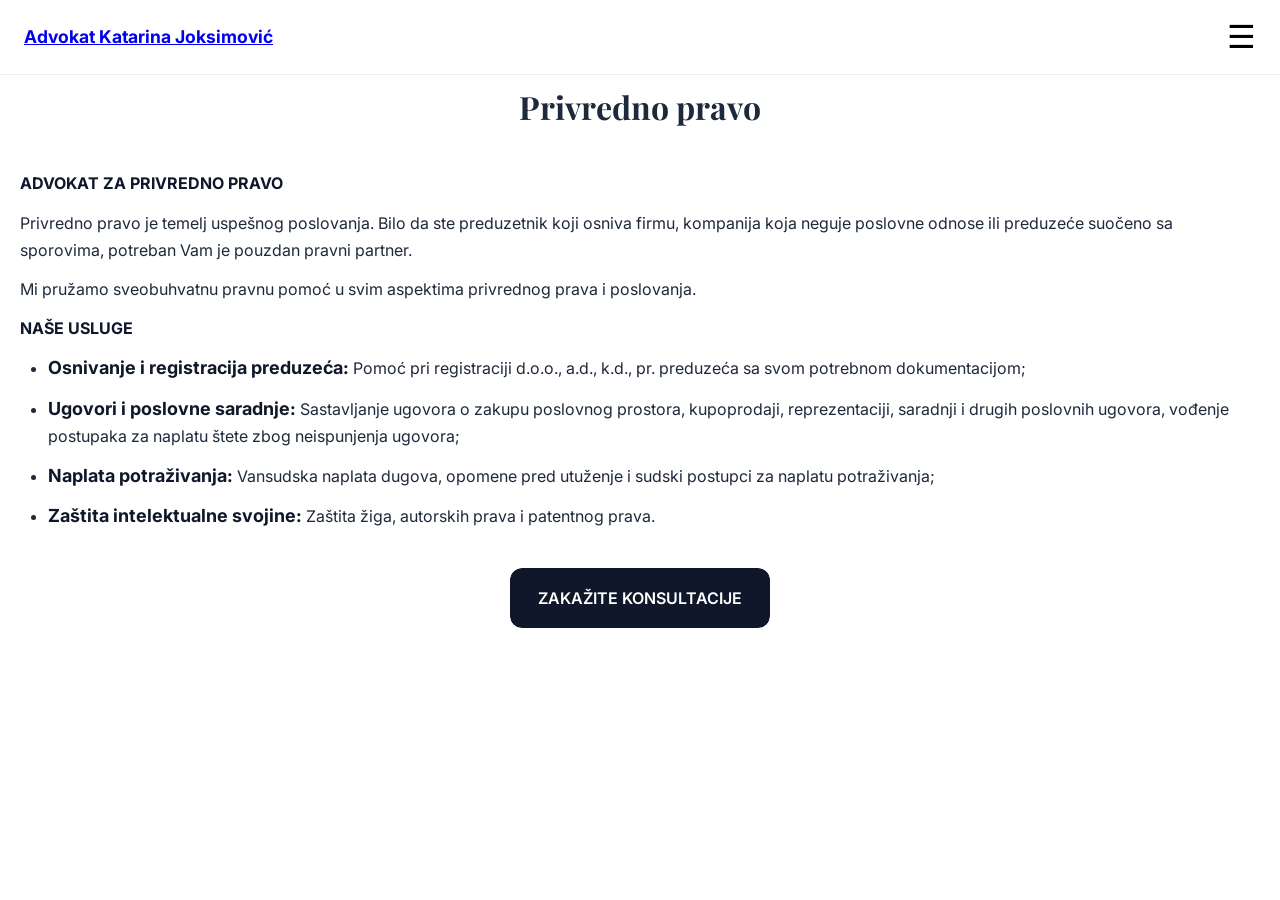
<file: privredno.html>
<!DOCTYPE html>
<html lang="sr">
<head>
    <meta charset="UTF-8">
    <meta name="viewport" content="width=device-width, initial-scale=1.0">
    <title>Oblasti Prava | Advokat Borča</title>

    <link rel="stylesheet" href="css/style.css">

    <link href="https://fonts.googleapis.com/css2?family=Playfair+Display:wght@500;600;700&family=Inter:wght@300;400;500;600&display=swap"
          rel="stylesheet">
</head>

<body id="top" class="content">

<header class="header">
    <div class="logo">
        <a href="index.html" style="text-decoration:none;color:inherit;">
            Advokat Katarina Joksimović
        </a>
    </div>

    <button class="menu-btn" id="menuBtn">☰</button>
</header>

<nav id="mobileMenu" class="mobile-menu">
    <a href="index.html">Početna stranica</a>
    <a href="index.html#oblasti">Oblasti rada</a>
    <a href="index.html#biografija">Biografija</a>
    <a href="index.html#kontakt">Kontakt</a>
    <a href="#top">Vrh stranice</a>
</nav>

<!-- <section class="section" style="padding-top: 80px; padding-bottom: 40px;">
    <h2 class="section-title">Oblasti prava kojima se bavimo</h2>
    <div class="table-of-contents">
        <a href="#porodicno" class="toc-link">PORODIČNO I NASLEDNO PRAVO</a>
        <a href="#nekretnine" class="toc-link">NEKRETNINE I UGOVORI</a>
        <a href="#krivicno" class="toc-link">KRIVIČNO I PREKRŠAJNO PRAVO</a>
        <a href="#steta" class="toc-link">NADNADA ŠTETE I NAPLATA DUGOVA</a>
        <a href="#radno" class="toc-link">RADNO I PRIVREDNO PRAVO</a>
    </div>
</section> -->

<h1 class="section-title move-down">Privredno pravo</h1>
<section class="section">
    <p class="content-intro">ADVOKAT ZA PRIVREDNO PRAVO</p>
    <p class="content-text">Privredno pravo je temelj uspešnog poslovanja. Bilo da ste preduzetnik koji osniva firmu, kompanija koja neguje poslovne odnose ili preduzeće suočeno sa sporovima, potreban Vam je pouzdan pravni partner.</p>
    <p class="content-text">Mi pružamo sveobuhvatnu pravnu pomoć u svim aspektima privrednog prava i poslovanja.</p>
    <p class="content-subheading">NAŠE USLUGE</p>
    <ul>
        <li><strong>Osnivanje i registracija preduzeća:</strong> Pomoć pri registraciji d.o.o., a.d., k.d., pr. preduzeća sa svom potrebnom dokumentacijom;</li>
        <li><strong>Ugovori i poslovne saradnje:</strong> Sastavljanje ugovora o zakupu poslovnog prostora, kupoprodaji, reprezentaciji, saradnji i drugih poslovnih ugovora, vođenje postupaka za naplatu štete zbog neispunjenja ugovora;</li>
        <li><strong>Naplata potraživanja:</strong> Vansudska naplata dugova, opomene pred utuženje i sudski postupci za naplatu potraživanja;</li>
        <li><strong>Zaštita intelektualne svojine:</strong> Zaštita žiga, autorskih prava i patentnog prava.</li>
    </ul>
</section>

<div class="contact-button">
    <a
            href="index.html#kontakt"
            class="consultation-btn"
            data-phone="+38162351611"
    >
        <span class="front">
            ZAKAŽITE KONSULTACIJE
        </span>
    </a>
</div>

<script src="js/app.js"></script>

</body>
</html>
</file>
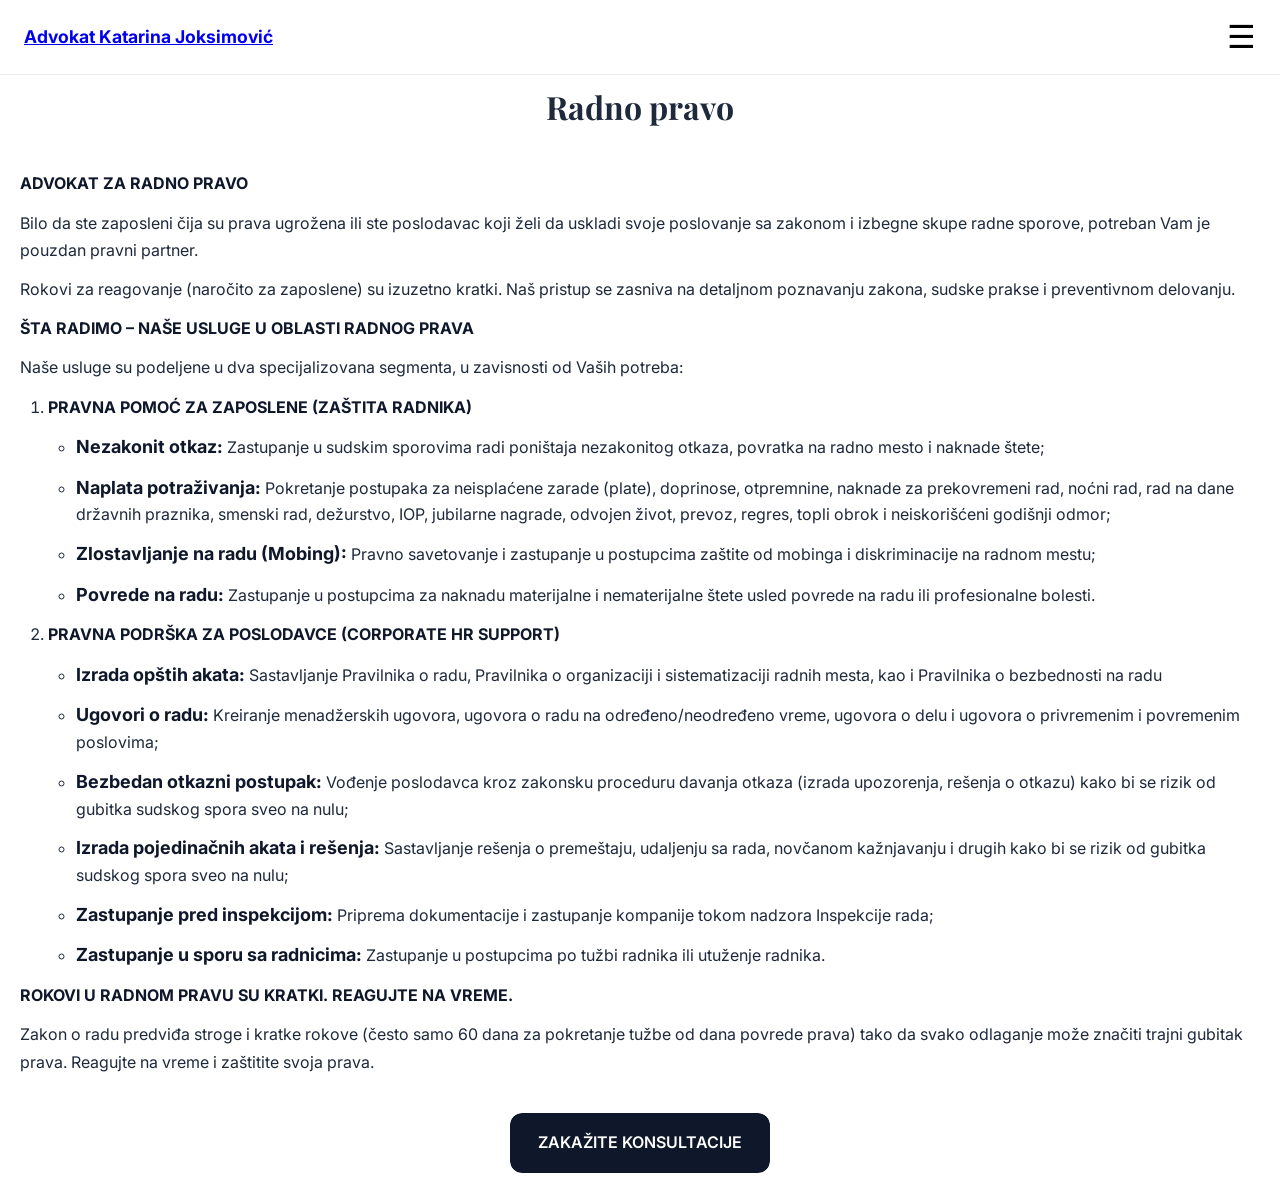
<file: radno.html>
<!DOCTYPE html>
<html lang="sr">
<head>
    <meta charset="UTF-8">
    <meta name="viewport" content="width=device-width, initial-scale=1.0">
    <title>Oblasti Prava | Advokat Borča</title>

    <link rel="stylesheet" href="css/style.css">

    <link href="https://fonts.googleapis.com/css2?family=Playfair+Display:wght@500;600;700&family=Inter:wght@300;400;500;600&display=swap"
          rel="stylesheet">
</head>

<body id="top" class="content">

<header class="header">
    <div class="logo">
        <a href="index.html" style="text-decoration:none;color:inherit;">
            Advokat Katarina Joksimović
        </a>
    </div>

    <button class="menu-btn" id="menuBtn">☰</button>
</header>

<nav id="mobileMenu" class="mobile-menu">
    <a href="index.html">Početna stranica</a>
    <a href="index.html#oblasti">Oblasti rada</a>
    <a href="index.html#biografija">Biografija</a>
    <a href="index.html#kontakt">Kontakt</a>
    <a href="#top">Vrh stranice</a>
</nav>

<!-- <section class="section" style="padding-top: 80px; padding-bottom: 40px;">
    <h2 class="section-title">Oblasti prava kojima se bavimo</h2>
    <div class="table-of-contents">
        <a href="#porodicno" class="toc-link">PORODIČNO I NASLEDNO PRAVO</a>
        <a href="#nekretnine" class="toc-link">NEKRETNINE I UGOVORI</a>
        <a href="#krivicno" class="toc-link">KRIVIČNO I PREKRŠAJNO PRAVO</a>
        <a href="#steta" class="toc-link">NADNADA ŠTETE I NAPLATA DUGOVA</a>
        <a href="#radno" class="toc-link">RADNO I PRIVREDNO PRAVO</a>
    </div>
</section> -->

<h1 class="section-title move-down">Radno pravo</h1>
<section class="section">
  <p class="content-intro">ADVOKAT ZA RADNO PRAVO </p>
    <p class="content-text">Bilo da ste zaposleni čija su prava ugrožena ili ste poslodavac koji želi da uskladi svoje poslovanje sa zakonom i izbegne skupe radne sporove, potreban Vam je pouzdan pravni partner.</p>
    <p class="content-text">Rokovi za reagovanje (naročito za zaposlene) su izuzetno kratki. Naš pristup se zasniva na detaljnom poznavanju zakona, sudske prakse i preventivnom delovanju.</p>

    <p class="content-subheading">ŠTA RADIMO – NAŠE USLUGE U OBLASTI RADNOG PRAVA</p>
    <p class="content-text">Naše usluge su podeljene u dva specijalizovana segmenta, u zavisnosti od Vaših potreba:</p>
    <ol>
         <li><p class="content-subheading">PRAVNA POMOĆ ZA ZAPOSLENE (ZAŠTITA RADNIKA)</p></li>
         <ul>
             <li><strong>Nezakonit otkaz: </strong>Zastupanje u sudskim sporovima radi poništaja nezakonitog otkaza, povratka na radno mesto i naknade štete;</li>
             <li><strong>Naplata potraživanja: </strong>Pokretanje postupaka za neisplaćene zarade (plate), doprinose, otpremnine, naknade za prekovremeni rad, noćni rad, rad na dane državnih praznika, smenski rad, dežurstvo, IOP, jubilarne nagrade, odvojen život, prevoz, regres, topli obrok i neiskorišćeni godišnji odmor;</li>
             <li><strong>Zlostavljanje na radu (Mobing): </strong>Pravno savetovanje i zastupanje u postupcima zaštite od mobinga i diskriminacije na radnom mestu;</li>
             <li><strong>Povrede na radu: </strong>Zastupanje u postupcima za naknadu materijalne i nematerijalne štete usled povrede na radu ili profesionalne bolesti.</li>
         </ul>
         <li><p class="content-subheading">PRAVNA PODRŠKA ZA POSLODAVCE (CORPORATE HR SUPPORT)</p></li>
         <ul>
             <li><strong>Izrada opštih akata: </strong>Sastavljanje Pravilnika o radu, Pravilnika o organizaciji i sistematizaciji radnih mesta, kao i Pravilnika o bezbednosti na radu</li>
             <li><strong>Ugovori o radu: </strong>Kreiranje menadžerskih ugovora, ugovora o radu na određeno/neodređeno vreme, ugovora o delu i ugovora o privremenim i povremenim poslovima;</li>
             <li><strong>Bezbedan otkazni postupak: </strong>Vođenje poslodavca kroz zakonsku proceduru davanja otkaza (izrada upozorenja, rešenja o otkazu) kako bi se rizik od gubitka sudskog spora sveo na nulu;</li>
             <li><strong>Izrada pojedinačnih akata i rešenja: </strong>Sastavljanje rešenja o premeštaju, udaljenju sa rada, novčanom kažnjavanju i drugih kako bi se rizik od gubitka sudskog spora sveo na nulu;</li>
             <li><strong>Zastupanje pred inspekcijom: </strong>Priprema dokumentacije i zastupanje kompanije tokom nadzora Inspekcije rada;</li>
             <li><strong>Zastupanje u sporu sa radnicima: </strong>Zastupanje u postupcima po tužbi radnika ili utuženje radnika.</li>
         </ul>
    </ol>
    <p class="content-subheading">ROKOVI U RADNOM PRAVU SU KRATKI. REAGUJTE NA VREME.</p>
    <p class="content-text">Zakon o radu predviđa stroge i kratke rokove (često samo 60 dana za pokretanje tužbe od dana povrede prava) tako da svako odlaganje može značiti trajni gubitak prava. Reagujte na vreme i zaštitite svoja prava.</p>

</section>

<div class="contact-button">
    <a
            href="index.html#kontakt"
            class="consultation-btn"
            data-phone="+38162351611"
    >
        <span class="front">
            ZAKAŽITE KONSULTACIJE
        </span>
    </a>
</div>

<script src="js/app.js"></script>

</body>
</html>
</file>
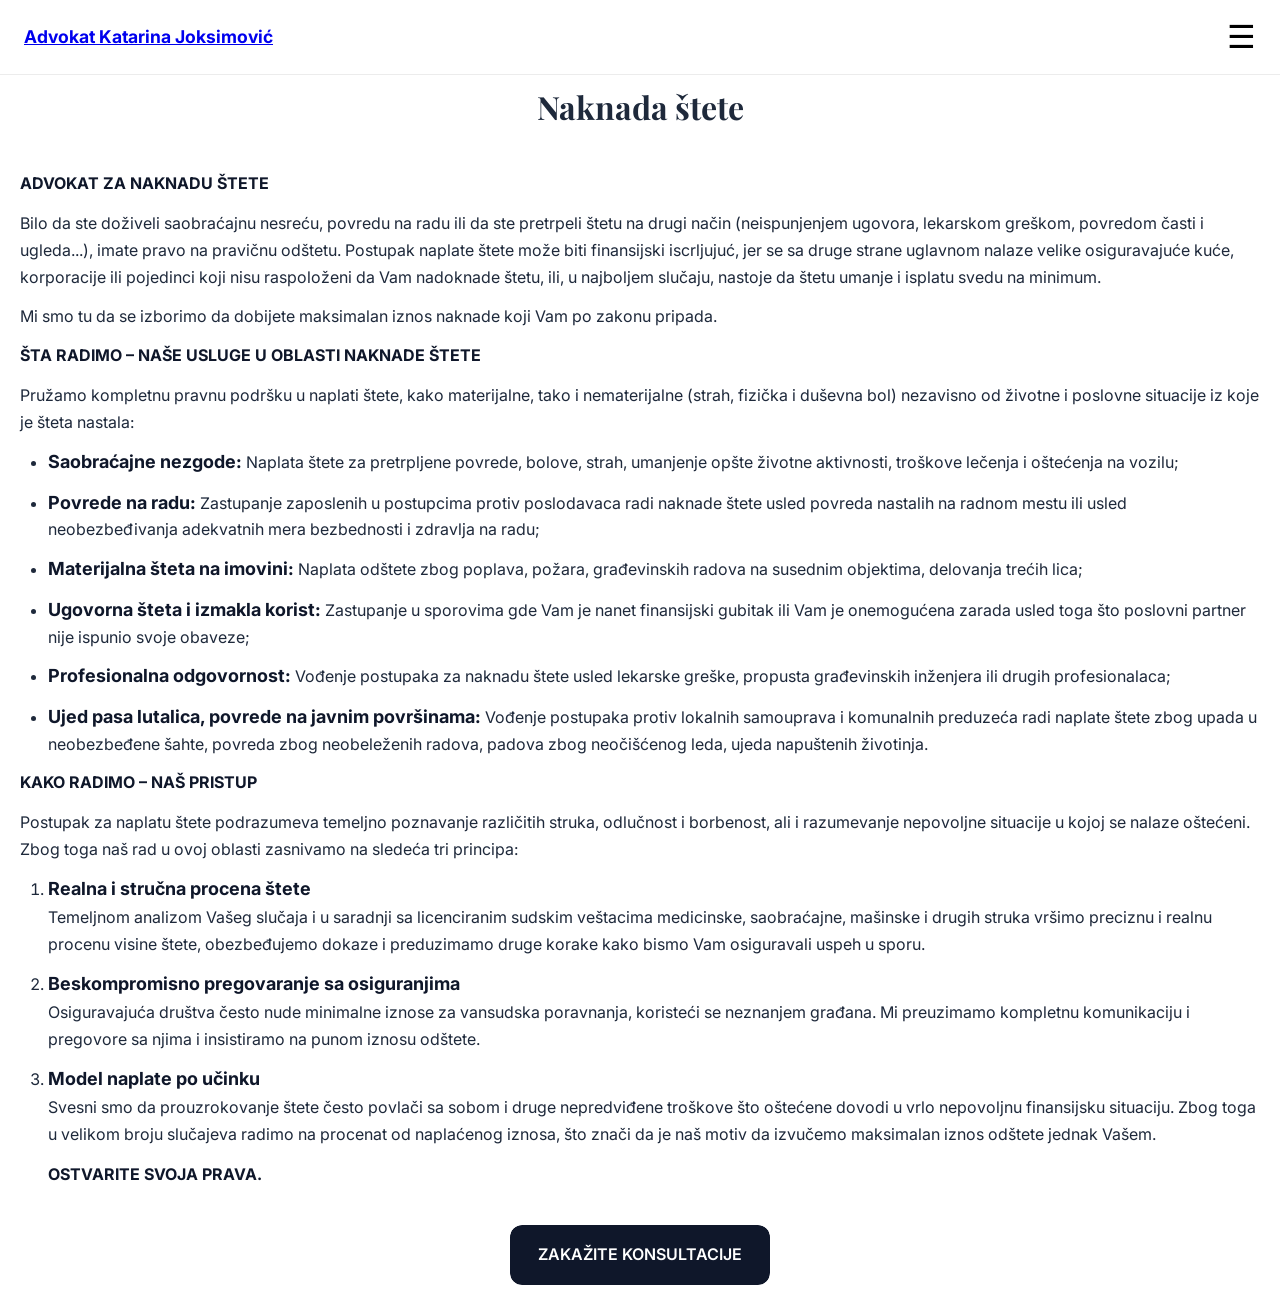
<file: steta.html>
<!DOCTYPE html>
<html lang="sr">
<head>
    <meta charset="UTF-8">
    <meta name="viewport" content="width=device-width, initial-scale=1.0">
    <title>Oblasti Prava | Advokat Borča</title>

    <link rel="stylesheet" href="css/style.css">

    <link href="https://fonts.googleapis.com/css2?family=Playfair+Display:wght@500;600;700&family=Inter:wght@300;400;500;600&display=swap"
          rel="stylesheet">
</head>

<body id="top" class="content">

<header class="header">
    <div class="logo">
        <a href="index.html" style="text-decoration:none;color:inherit;">
            Advokat Katarina Joksimović
        </a>
    </div>

    <button class="menu-btn" id="menuBtn">☰</button>
</header>

<nav id="mobileMenu" class="mobile-menu">
    <a href="index.html">Početna stranica</a>
    <a href="index.html#oblasti">Oblasti rada</a>
    <a href="index.html#biografija">Biografija</a>
    <a href="index.html#kontakt">Kontakt</a>
    <a href="#top">Vrh stranice</a>
</nav>

<!-- <section class="section" style="padding-top: 80px; padding-bottom: 40px;">
    <h2 class="section-title">Oblasti prava kojima se bavimo</h2>
    <div class="table-of-contents">
        <a href="#porodicno" class="toc-link">PORODIČNO I NASLEDNO PRAVO</a>
        <a href="#nekretnine" class="toc-link">NEKRETNINE I UGOVORI</a>
        <a href="#krivicno" class="toc-link">KRIVIČNO I PREKRŠAJNO PRAVO</a>
        <a href="#steta" class="toc-link">NADNADA ŠTETE I NAPLATA DUGOVA</a>
        <a href="#radno" class="toc-link">RADNO I PRIVREDNO PRAVO</a>
    </div>
</section> -->

<h1 class="section-title move-down">Naknada štete</h1>
<section class="section">
    <p class="content-intro">ADVOKAT ZA NAKNADU ŠTETE</p>
    <p class="content-text">Bilo da ste doživeli saobraćajnu nesreću, povredu na radu ili da ste pretrpeli štetu na drugi način (neispunjenjem ugovora, lekarskom greškom, povredom časti i ugleda...), imate pravo na pravičnu odštetu. Postupak naplate štete može biti finansijski iscrljujuć, jer se sa druge strane uglavnom nalaze velike osiguravajuće kuće, korporacije ili pojedinci koji nisu raspoloženi da Vam nadoknade štetu, ili, u najboljem slučaju, nastoje da štetu umanje i isplatu svedu na minimum.
</p>
    <p class="content-text">Mi smo tu da se izborimo da dobijete maksimalan iznos naknade koji Vam po zakonu pripada.</p>

    <p class="content-subheading">ŠTA RADIMO – NAŠE USLUGE U OBLASTI NAKNADE ŠTETE</p>
    <p class="content-text">Pružamo kompletnu pravnu podršku u naplati štete, kako materijalne, tako i nematerijalne (strah, fizička i duševna bol) nezavisno od životne i poslovne situacije iz koje je šteta nastala:</p>
    <ul>
        <li><strong>Saobraćajne nezgode: </strong>Naplata štete za pretrpljene povrede, bolove, strah, umanjenje opšte životne aktivnosti, troškove lečenja i oštećenja na vozilu;</li>
        <li><strong>Povrede na radu: </strong>Zastupanje zaposlenih u postupcima protiv poslodavaca radi naknade štete usled povreda nastalih na radnom mestu ili usled neobezbeđivanja adekvatnih mera bezbednosti i zdravlja na radu;</li>
        <li><strong>Materijalna šteta na imovini: </strong>Naplata odštete zbog poplava, požara, građevinskih radova na susednim objektima, delovanja trećih lica;</li>
        <li><strong>Ugovorna šteta i izmakla korist: </strong>Zastupanje u sporovima gde Vam je nanet finansijski gubitak ili Vam je onemogućena zarada usled toga što poslovni partner nije ispunio svoje obaveze;</li>
        <li><strong>Profesionalna odgovornost: </strong>Vođenje postupaka za naknadu štete usled lekarske greške, propusta građevinskih inženjera ili drugih profesionalaca;</li>
        <li><strong>Ujed pasa lutalica, povrede na javnim površinama: </strong>Vođenje postupaka protiv lokalnih samouprava i komunalnih preduzeća radi naplate štete zbog upada u neobezbeđene šahte, povreda zbog neobeleženih radova, padova zbog neočišćenog leda, ujeda napuštenih životinja.</li>
    </ul>

    <p class="content-subheading">KAKO RADIMO – NAŠ PRISTUP</p>
    <p class="content-text">Postupak za naplatu štete podrazumeva temeljno poznavanje različitih struka, odlučnost i borbenost, ali i razumevanje nepovoljne situacije u kojoj se nalaze oštećeni. Zbog toga naš rad u ovoj oblasti zasnivamo na sledeća tri principa:</p>
    <ol>
        <li><strong>Realna i stručna procena štete</strong>
            <p class="content-text">Temeljnom analizom Vašeg slučaja i u saradnji sa licenciranim sudskim veštacima medicinske, saobraćajne, mašinske i drugih struka vršimo preciznu i realnu procenu visine štete, obezbeđujemo dokaze i preduzimamo druge korake kako bismo Vam osiguravali uspeh u sporu.</p>
        </li>
        <li><strong>Beskompromisno pregovaranje sa osiguranjima</strong>
            <p class="content-text">Osiguravajuća društva često nude minimalne iznose za vansudska poravnanja, koristeći se neznanjem građana. Mi preuzimamo kompletnu komunikaciju i pregovore sa njima i insistiramo na punom iznosu odštete.</p>
        </li>
        <li><strong>Model naplate po učinku</strong>
            <p class="content-text">Svesni smo da prouzrokovanje štete često povlači sa sobom i druge nepredviđene troškove što oštećene dovodi u vrlo nepovoljnu finansijsku situaciju. Zbog toga u velikom broju slučajeva radimo na procenat od naplaćenog iznosa, što znači da je naš motiv da izvučemo maksimalan iznos odštete jednak Vašem.</p>
        </li>
        <p class="content-subheading">OSTVARITE SVOJA PRAVA.</p>
    </ol>
</section>
<div class="contact-button">
    <a
            href="index.html#kontakt"
            class="consultation-btn"
            data-phone="+38162351611"
    >
        <span class="front">
            ZAKAŽITE KONSULTACIJE
        </span>
    </a>
</div>
<script src="js/app.js"></script>

</body>
</html>
</file>
<file: css/style.css>
/* RESET */

* {
    margin: 0;
    padding: 0;
    box-sizing: border-box;
}

html {
    scroll-behavior: smooth;
}

body {
    font-family: "Inter", sans-serif;
    color: #1e293b;
    background: #ffffff;
    line-height: 1.7;
}

/* Apply consistent base font-size only to non-index pages by using
   the `content` body class. Add this class to pages that should
   share the same typography (we will add it to all HTML except index.html). */
.content {
    font-size: 16px;
}

/* Normalize main text and headings inside `.content` pages so all
   non-index pages display identical typography. */
.content p {
    font-size: 16px;
    line-height: 1.7;
}

.content p strong,
.content p b {
    font-size: 18px !important;
    font-weight: 700;
}

.content .section-title {
    font-size: 2rem; /* keep existing scale but scoped to content pages */
}

.content .section {
    padding-top: 12px; /* slightly tighter top padding inside content pages */
}

/* Override large inline margins and font-size coming from pasted Word HTML */
.content .section p,
.content .section div,
.content .section ul,
.content .section ol,
.content .section li {
    margin-top: 0 !important;
    margin-bottom: 12px !important;
    font-size: 16px !important;
    line-height: 1.7 !important;
}

.content .section p strong,
.content .section li strong,
.content .section p b,
.content .section li b,
.content .section span {
    font-size: 18px !important;
}

@media (max-width: 768px) {
    .move-down { margin-top: 20px; }
    .content .section { padding-top: 8px; }
}

/* Prevent text selection and hide caret by default, but allow in form fields */
html, body, *:not(input):not(textarea):not(select):not([contenteditable]) {
    -webkit-user-select: none;
    -moz-user-select: none;
    -ms-user-select: none;
    user-select: none;

    /* hide text caret when elements somehow become editable */
    caret-color: transparent;

    /* use default arrow cursor for text/blocks */
    cursor: default;
}

/* Keep interactive elements showing pointer cursor */
a, button, .menu-btn, .bio-btn, .consultation-btn, .area-card, .mobile-menu a, .floating-call {
    cursor: pointer;
    /* still prevent selection on these elements */
    -webkit-user-select: none;
    -moz-user-select: none;
    -ms-user-select: none;
    user-select: none;
}

/* Allow normal selection and caret in form controls and contenteditable areas */
input, textarea, select, [contenteditable] {
    -webkit-user-select: text;
    -moz-user-select: text;
    -ms-user-select: text;
    user-select: text;
    caret-color: auto;
    cursor: text;
}

/* HEADER */

.header {
    position: fixed;
    top: 0;
    left: 0;
    width: 100%;
    background: white;
    border-bottom: 1px solid #ececec;
    z-index: 1000;

    display: flex;
    justify-content: space-between;
    align-items: center;

    padding: 18px 24px;
}

.logo {
    font-weight: 700;
    font-size: 1.1rem;
}

.menu-btn {
    background: none;
    border: none;
    font-size: 2rem;
    cursor: pointer;
}

/* MOBILE MENU */

.mobile-menu {
    position: fixed;
    top: 70px;
    right: -100%;
    width: 260px;
    background: white;
    box-shadow: -5px 0 20px rgba(0,0,0,.08);

    display: flex;
    flex-direction: column;

    transition: .3s;
    z-index: 999;
}

.mobile-menu.active {
    right: 0;
}

.mobile-menu a {
    padding: 18px;
    text-decoration: none;
    color: #1e293b;
    border-bottom: 1px solid #ececec;
}

/* HERO */

.hero {
    min-height: 100vh;

    display: flex;
    flex-direction: column;
    justify-content: center;
    align-items: center;

    text-align: center;

    padding: 100px 20px 50px; /* reduced vertical spacing */

    background-image: linear-gradient(rgba(0,0,0,0.4), rgba(0,0,0,0.4)), url('../images/topOfThePageBack.jpg');
    background-size: cover;
    background-position: center;
    background-attachment: fixed;
    color: white;
}

.hero h1 {
    font-family: "Playfair Display", serif;
    font-size: 3rem;
    margin-bottom: 12px;
    color: white;
}

.hero h2 {
    font-size: 1.8rem;
    margin-bottom: 20px;
    color: #f0f0f0;
    font-size: 2.5rem;
}

.hero h3 {
    max-width: 700px;
    margin-bottom: 40px;
    color: #f0f0f0;
    font-size: 1.75rem;
}

/* CONSULTATION BUTTON */

.consultation-wrapper {
    perspective: 1000px;
}

.consultation-btn {
    position: relative;

    width: 260px;
    height: 60px;

    display: block;

    text-decoration: none;

    -webkit-transform-style: preserve-3d;
    transform-style: preserve-3d;
    -webkit-transition: -webkit-transform .6s cubic-bezier(.2,.8,.2,1);
    transition: transform .6s cubic-bezier(.2,.8,.2,1);
    -webkit-transform-origin: center center;
    transform-origin: center center;

    cursor: pointer;
    border-radius: 12px;
    overflow: hidden;
}

/* faces */
.consultation-btn span {
    position: absolute;

    width: 100%;
    height: 100%;

    display: flex;
    align-items: center;
    justify-content: center;

    border-radius: 12px;

    backface-visibility: hidden;
    -webkit-backface-visibility: hidden;
    transform-style: preserve-3d;

    font-weight: 600;
    -webkit-transition: background-color .25s ease, color .25s ease, -webkit-transform .2s ease, opacity .2s ease;
    transition: background-color .25s ease, color .25s ease, transform .2s ease, opacity .2s ease;
}

.front {
    background: #0f172a;
    color: white;
    transform: rotateX(0deg) translateZ(0);
    z-index: 2;
}

.back {
    background: #c9a227;
    color: white;
    transform: rotateX(180deg) translateZ(0);
    opacity: 0;
    visibility: hidden;
    z-index: 1;
    transition: opacity .2s ease, visibility .2s ease;
}

.consultation-btn.show-number {
    transform: rotateX(180deg);
}

.consultation-btn.show-number .front {
    transform: rotateX(180deg);
    opacity: 0;
    visibility: hidden;
    z-index: 1;
}

.consultation-btn.show-number .back {
    transform: rotateX(0deg);
    opacity: 1;
    visibility: visible;
    z-index: 2;
}

/* tactile press animation */
.consultation-btn:active {
    -webkit-transform: scale(.98);
    transform: scale(.98);
    box-shadow: inset 0 2px 6px rgba(0,0,0,.06);
}

/* number-shown state: show number on front without 3D flip */
.consultation-btn.number-shown {
    -webkit-transform: none !important;
    transform: none !important;
}

.consultation-btn.number-shown .front {
    display: flex !important;
    align-items: center;
    justify-content: center;
    font-weight: 700;
    letter-spacing: .5px;
    background: #c9a227 !important;
    color: white !important;
    -webkit-transform: scale(1.02);
    transform: scale(1.02);
    -webkit-transition: background-color .25s ease, -webkit-transform .2s ease;
    transition: background-color .25s ease, transform .2s ease;
}

.consultation-btn.number-shown .back {
    display: none !important;
}

/* When `.number-shown` is used instead, show the number on the front (no 3D flip)
   This is a cross-browser fallback so the button remains visible and readable. */
.consultation-btn.number-shown {
    -webkit-transform: none !important;
    transform: none !important;
}

.consultation-btn.number-shown .front {
    display: flex !important;
    align-items: center;
    justify-content: center;
    font-weight: 700;
    letter-spacing: .5px;
}

.consultation-btn.number-shown .front {
    background: #c9a227 !important;
    color: white !important;
}

.consultation-btn.number-shown .back {
    display: none !important;
}

/* make sure hover/active/focus do not change transform or animate */
.consultation-btn:hover,
.consultation-btn:active,
.consultation-btn:focus,
.consultation-btn .front:hover,
.consultation-btn .back:hover {
    box-shadow: none !important;
    opacity: 1 !important;
}

@media (max-width: 768px) {
    .consultation-btn {
        transform: none;
        transition: none;
    }

    .consultation-btn .back {
        display: none;
    }
}

/* ensure no outline on focus (optional accessible change can be added) */
.consultation-btn:focus {
    outline: none;
}

/* GENERAL */

.section {
    padding: 15px 20px; /* reduced from 80px */    scroll-margin-top: 80px; /* offset for fixed header */}

.section-title {
    text-align: center;
    margin-bottom: 24px; /* reduced from 40px */

    font-size: 2rem;
    font-family: "Playfair Display", serif;
}

.move-down {
    margin-top: 80px;
}

/* CAROUSELS */

.cards-scroll {
    display: flex;
    gap: 20px;

    overflow-x: auto;

    scroll-snap-type: x mandatory;

    padding-bottom: 10px; /* slightly reduced */
}

@media (min-width: 769px) {
    .cards-scroll {
        width: 100%;
        min-width: 100%;
    }
}

.cards-scroll::-webkit-scrollbar {
    height: 8px;
}

.cards-scroll::-webkit-scrollbar-thumb {
    background: #d6d6d6;
    border-radius: 10px;
}

/* PRACTICE AREA CARDS */

.area-card {
    min-width: 280px;
    min-height: 300px;

    text-decoration: none;
    color: #0f172a;

    background: #f8fafc;
    border-radius: 16px;

    padding: 30px;

    box-shadow: 0 4px 20px rgba(0,0,0,.05);

    scroll-snap-align: start;

    transition: .25s;

    position: relative;
    overflow: hidden;

    display: flex;
    flex-direction: column;
    align-items: center;
    text-align: center;
    border: 2px solid #0f172a;
}

@media (min-width: 769px) {
    .area-card {
        flex: 1 1 auto;
        min-width: 200px;
    }
}

.area-card::after {
    content: "";
    position: absolute;
    inset: 0;
    background: none;
    pointer-events: none;
}

.area-card h3 {
    font-size: 1.1rem;
    position: relative; /* above overlay */
    z-index: 2;
    display: flex;
    flex-direction: column;
    align-items: center;
    gap: 12px;
}

.area-card-badge {
    display: block;
    color: #c9a227;
    font-size: 1.05rem;
    font-weight: 800;
    text-transform: uppercase;
    letter-spacing: .08em;
    margin-bottom: 12px;
    padding: 10px 14px;

    border-radius: 12px;
}

.area-card-text {
    display: block;
    font-size: .95rem;
    line-height: 1.5;
}

/* BIOGRAPHY */

.biography {
    display: flex;
    align-items: center;
    gap: 30px; /* reduced from 50px */
    justify-content: center;
}

.bio-image {
    flex: 1;
    display: flex;
    justify-content: center;
}

.bio-image img {
    width: 100%;
    border-radius: 20px;
}

.bio-content {
    flex: 0 1 900px;
    max-width: 900px;
    display: flex;
    flex-direction: column;
    align-items: center;
    text-align: center;
}

.bio-content h2 {
    font-size: 2rem;
    margin-bottom: 10px;
}

.bio-content p {
    margin-bottom: 20px;
}

.bio-btn {
    background: #0f172a;
    color: white;

    border: none;

    padding: 14px 22px;

    border-radius: 10px;

    cursor: pointer;
    display: inline-block;
    margin: 0 auto;
}

/* DRAWER */

.drawer {
    position: fixed;

    top: 0;
    right: -100%;

    width: 420px;
    max-width: 100%;

    height: 100vh;
    overflow-y: auto;
    -webkit-overflow-scrolling: touch;

    background: white;

    box-shadow: -5px 0 20px rgba(0,0,0,.15);

    transition: .3s;

    z-index: 2000;
}

.drawer.active {
    right: 0;
}

.drawer-content {
    padding: 30px;
}

@media (min-width: 769px) {
    .drawer {
        width: 840px;
    }

    .drawer-content {
        width: 840px;
        max-width: 100%;
    }
}

.close-btn {
    background: none;
    border: none;

    font-size: 1.6rem;

    cursor: pointer;

    margin-bottom: 20px;
}

/* ADVANTAGES */

.advantages {
    max-width: 900px;
    margin: auto;
    text-align: center;
    border: 2px solid #0f172a;
    border-radius: 8px;
    padding: 40px;
    background: #ffffff;
    box-shadow: 0 4px 16px rgba(0,0,0,.1);
}

.adv-item {
    margin-bottom: 12px; /* reduced from 18px */
    font-size: 1.05rem;
}

.adv-item.check {
    font-weight: bold;
}

.adv-item.check::before {
    content: "✓ ";
    color: green;
    font-weight: bold;
}

.adv-item.italic {
    font-style: italic;
}

/* QUOTES */

.quote-card {
    min-width: 300px;
    /* min-height: 300px; */

    background: #f8fafc;

    border-radius: 16px;

    padding: 25px;

    scroll-snap-align: start;
}

.quote-cards {
    align-items: stretch;
}

.quote-card {
    display: flex;
    flex-direction: column;
    justify-content: space-between;
}

.quote-card p {
    font-style: italic;
    margin-bottom: 8px;
}

.quote-card span {
    color: #64748b;
}

@media (min-width: 769px) {
    .quote-card {
        flex: 1 1 auto;
        min-width: 200px;
    }
}

/* TABLE OF CONTENTS */

.table-of-contents {
    display: flex;
    flex-direction: column;
    gap: 12px;
    max-width: 600px;
    margin: 0 auto;
}

.toc-link {
    display: block;
    padding: 12px 16px;
    background: #f8fafc;
    border-radius: 8px;
    text-decoration: none;
    color: #0f172a;
    border-left: 4px solid #c9a227;
    transition: .25s;
    font-weight: 500;
}

.toc-link:hover {
    background: #e2e8f0;
    transform: translateX(4px);
}

/* CONTACT */

.contact {
    text-align: center;
}

.contact-info {
    display: inline-flex;
    flex-direction: column;
    gap: 14px;
    margin-bottom: 18px;
    text-align: left;
}

.contact-item {
    display: inline-flex;
    align-items: center;
    gap: 10px;
    color: #0f172a;
    font-weight: 500;
}

.contact-icon {
    display: inline-flex;
    align-items: center;
    justify-content: center;
    width: 32px;
    height: 32px;
    color: #0f172a;
    font-size: 1rem;
    font-family: "Segoe UI Symbol", "Arial", sans-serif;
}

.contact-phone {
    color: #16a34a;
}

.contact p {
    margin-bottom: 15px;
}

.contact a {
    color: #0f172a;
    text-decoration: none;
}

.contact-mail-link {
    display: inline-flex;
    align-items: center;
    gap: 10px;
}

.contact-icon.contact-mail {
    color: #0f172a;
}

.contact-button {
    margin-top: 10px;
    margin-bottom: 20px;

    display: flex;
    justify-content: center;
}

/* FLOATING CALL */

.floating-call {
    position: fixed;

    bottom: 24px;
    left: 24px;

    width: 48px;
    height: 48px;

    border-radius: 50%;

    background: #0f172a;
    color: white;

    display: none;

    align-items: center;
    justify-content: center;

    text-decoration: none;

    font-size: 1.4rem;

    box-shadow: 0 8px 25px rgba(0,0,0,.2);

    z-index: 999;
}

.scroll-top {
    position: fixed;
    bottom: 24px;
    right: 24px;
    width: 48px;
    height: 48px;
    display: flex;
    align-items: center;
    justify-content: center;
    background: #0f172a;
    color: white;
    text-decoration: none;
    border-radius: 50%;
    font-size: 1.8rem;
    box-shadow: 0 14px 30px rgba(0,0,0,.15);
    opacity: 0;
    visibility: hidden;
    transform: translateY(16px);
    transition: opacity .25s ease, transform .25s ease, visibility .25s ease;
    z-index: 1100;
}

.scroll-top.visible {
    opacity: 1;
    visibility: visible;
    transform: translateY(0);
}

.scroll-top:hover {
    background: #c9a227;
    color: #0f172a;
}

@media (max-width: 768px) {
    .scroll-top {
        bottom: 24px;
        right: 18px;
    }
}

/* FOOTER */

.footer {
    text-align: center;
    padding: 20px 20px; /* reduced from 30px */
    border-top: 1px solid #ececec;
}

/* RESPONSIVE */

@media (max-width: 768px) {

    .hero h1 {
        font-size: 2.3rem;
    }

    .hero h2 {
        font-size: 1.3rem;
    }

    .hero p {
        font-size: 1rem;
    }

    .biography {
        flex-direction: column;
    }

    .bio-content {
        text-align: center;
    }

    .floating-call {
        display: flex;
    }

    /* On mobile disable flip and show only the label (tel link) */

    .consultation-btn {
        width: 280px;
        transform: none !important;
    }

    .consultation-btn .back {
        display: none;
    }

    .consultation-btn .front {
        position: relative;
        display: flex;
    }

}

@media (min-width: 769px) {

    .mobile-menu {
        width: 300px;
    }
}

/* ===== STANDARDIZED CONTENT STYLING FOR ALL PAGES ===== */

/* Main intro heading (e.g., "ADVOKAT ZA KRIVIČNO PRAVO") */
.content-intro {
    font-size: 18px;
    font-weight: 700;
    margin-bottom: 16px;
    color: #0f172a;
}

/* Main description text */
.content-text {
    font-size: 16px;
    line-height: 1.7;
    margin-bottom: 12px;
    color: #1e293b;
}

/* Section subheading */
.content-subheading {
    font-size: 18px;
    font-weight: 700;
    margin-top: 20px;
    margin-bottom: 14px;
    color: #0f172a;
}

/* List styling */
.content ul,
.content ol {
    margin-bottom: 16px;
    padding-left: 28px;
}

.content li {
    margin-bottom: 12px;
    font-size: 16px;
    line-height: 1.6;
    color: #1e293b;
}

.content li strong {
    font-size: 16px;
    font-weight: 700;
    color: #0f172a;
}

/* Emphasis text (bold/strong) */
.content strong,
.content b {
    font-weight: 700;
    color: #0f172a;
}

/* Remove all inline styles from Word HTML */
.content [style] {
    all: revert !important;
}

.content p[style],
.content li[style],
.content strong[style],
.content span[style] {
    all: revert;
}

/* Override any Word-generated styles */
.content .section * {
    margin-top: 0 !important;
    margin-bottom: 0 !important;
    margin-left: 0 !important;
    margin-right: 0 !important;
    padding-top: 0 !important;
    padding-bottom: 0 !important;
    font-family: inherit !important;
}

.content .section p {
    margin-bottom: 12px !important;
    font-size: 16px !important;
    line-height: 1.7 !important;
}

.content .section li {
    margin-bottom: 12px !important;
    font-size: 16px !important;
    line-height: 1.6 !important;
}

.content .section h1,
.content .section h2,
.content .section h3 {
    font-size: 18px !important;
    font-weight: 700 !important;
    margin-bottom: 12px !important;
}
</file>
